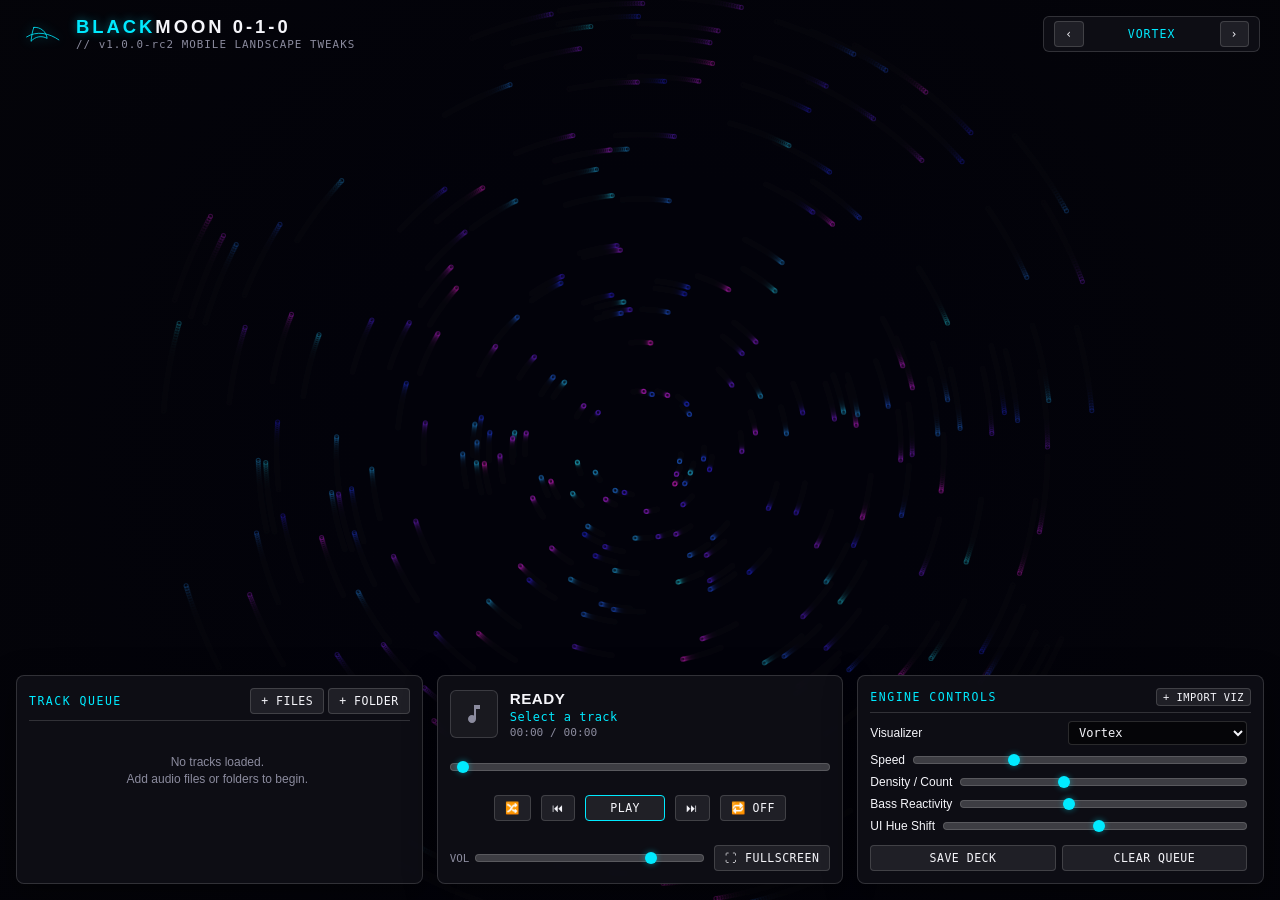
<file: index.html>
<!DOCTYPE html>
<html lang="en">
<head>
  <meta charset="UTF-8" />
  <meta name="viewport" content="width=device-width, initial-scale=1.0, maximum-scale=1.0, user-scalable=no, viewport-fit=cover" />
  <meta name="theme-color" content="#07070b" />
  <title>BLACKMOON 0-1-0 // v1.0.0-rc2 MOBILE LANDSCAPE TWEAKS</title>
  <style>
    :root {
      --ui-hue: 185;
      --accent: hsl(var(--ui-hue), 100%, 50%);
      --accent-glow: hsla(var(--ui-hue), 100%, 50%, 0.45);
      --accent-dim: hsla(var(--ui-hue), 100%, 50%, 0.15);
      --bg-dark: #07070b;
      --panel-bg: rgba(14, 14, 22, 0.94);
      --panel-border: rgba(255, 255, 255, 0.15);
      --text-main: #f5f5fa;
      --text-muted: #8b8b9e;
      --font-mono: "SF Mono", "Consolas", "Monaco", monospace;
    }

    * {
      box-sizing: border-box;
      margin: 0;
      padding: 0;
      user-select: none;
      -webkit-tap-highlight-color: transparent;
    }

    body {
      background-color: var(--bg-dark);
      color: var(--text-main);
      font-family: -apple-system, BlinkMacSystemFont, "Segoe UI", Roboto, sans-serif;
      overflow: hidden;
      height: 100vh;
      width: 100vw;
    }

    #visualizer-canvas {
      position: absolute;
      top: 0;
      left: 0;
      width: 100vw;
      height: 100vh;
      z-index: 1;
      display: block;
    }

    .screen-fade {
      position: absolute;
      inset: 0;
      background: radial-gradient(circle at center, transparent 35%, rgba(5, 5, 8, 0.6) 100%);
      pointer-events: none;
      z-index: 2;
    }

    /* Primary HUD layer */
    #hud-layer {
      position: absolute;
      inset: 0;
      z-index: 10;
      pointer-events: none;
      transition: opacity 0.6s ease, visibility 0.6s ease;
      opacity: 1;
      visibility: visible;
    }

    #hud-layer.hud-idle {
      opacity: 0;
      visibility: hidden;
    }

    /* MOBILE ORIENTATION BRANCHING */
    @media (orientation: portrait) and (max-width: 900px) {
      #hud-layer {
        display: none !important;
      }
      #portrait-hint {
        display: flex !important;
      }
    }

    #portrait-hint {
      position: absolute;
      bottom: 24px;
      left: 50%;
      transform: translateX(-50%);
      z-index: 15;
      display: none;
      align-items: center;
      gap: 8px;
      background: rgba(14, 14, 22, 0.75);
      border: 1px solid var(--panel-border);
      padding: 8px 16px;
      border-radius: 20px;
      font-family: var(--font-mono);
      font-size: 0.72rem;
      color: var(--text-muted);
      letter-spacing: 0.5px;
      backdrop-filter: blur(8px);
      pointer-events: auto;
      transition: opacity 1s ease;
      animation: pulse-hint 4s infinite ease-in-out;
    }

    #portrait-hint span.accent {
      color: var(--accent);
    }

    @keyframes pulse-hint {
      0%, 100% { opacity: 0.35; }
      50% { opacity: 0.85; }
    }

    header {
      position: absolute;
      top: 16px;
      left: 20px;
      right: 20px;
      display: flex;
      justify-content: space-between;
      align-items: center;
      pointer-events: auto;
    }

    .brand-group {
      display: flex;
      align-items: center;
      gap: 12px;
    }

    .brand-logo-svg {
      height: 32px;
      width: 44px;
      filter: drop-shadow(0 0 6px var(--accent-glow));
    }

    .brand-title {
      font-size: 1.15rem;
      letter-spacing: 3px;
      font-weight: 800;
      text-transform: uppercase;
      line-height: 1.1;
    }

    .brand-title span.accent-text {
      color: var(--accent);
      text-shadow: 0 0 10px var(--accent-glow);
    }

    .brand-sub {
      font-family: var(--font-mono);
      font-size: 0.68rem;
      color: var(--text-muted);
      letter-spacing: 1px;
    }

    .quick-viz-deck {
      display: flex;
      align-items: center;
      gap: 8px;
      background: var(--panel-bg);
      border: 1px solid var(--panel-border);
      border-radius: 6px;
      padding: 4px 10px;
      backdrop-filter: blur(12px);
    }

    .quick-viz-title {
      font-family: var(--font-mono);
      font-size: 0.72rem;
      color: var(--accent);
      min-width: 120px;
      text-align: center;
      text-transform: uppercase;
      letter-spacing: 1px;
    }

    .deck-container {
      position: absolute;
      bottom: 16px;
      left: 16px;
      right: 16px;
      display: flex;
      justify-content: space-between;
      align-items: stretch;
      gap: 14px;
      max-height: 44vh;
      pointer-events: auto;
    }

    .panel {
      background: var(--panel-bg);
      border: 1px solid var(--panel-border);
      border-radius: 8px;
      backdrop-filter: blur(16px);
      padding: 12px;
      display: flex;
      flex-direction: column;
      gap: 8px;
      overflow: hidden;
      flex: 1 1 0px;
      min-width: 250px;
      box-shadow: 0 8px 32px rgba(0, 0, 0, 0.45);
    }

    .panel-title {
      font-family: var(--font-mono);
      font-size: 0.72rem;
      text-transform: uppercase;
      letter-spacing: 1.5px;
      color: var(--accent);
      display: flex;
      justify-content: space-between;
      align-items: center;
      border-bottom: 1px solid var(--panel-border);
      padding-bottom: 6px;
      flex-shrink: 0;
    }

    /* Scrollable body inside panels */
    .panel-scroll-body {
      overflow-y: auto;
      flex: 1;
      display: flex;
      flex-direction: column;
      gap: 8px;
      padding-right: 4px;
    }

    .playlist-scroll {
      overflow-y: auto;
      flex: 1;
      display: flex;
      flex-direction: column;
      gap: 4px;
      padding-right: 4px;
    }

    .empty-msg {
      font-size: 0.75rem;
      color: var(--text-muted);
      text-align: center;
      margin-top: 25px;
      line-height: 1.4;
    }

    .queue-item {
      padding: 6px 8px;
      border-radius: 4px;
      font-size: 0.78rem;
      background: rgba(255, 255, 255, 0.04);
      cursor: pointer;
      display: flex;
      justify-content: space-between;
      align-items: center;
      transition: background 0.15s ease;
      gap: 6px;
    }

    .queue-item:hover {
      background: rgba(255, 255, 255, 0.08);
    }

    .queue-item.active {
      background: var(--accent-dim);
      border-left: 3px solid var(--accent);
      color: var(--accent);
    }

    .queue-title {
      white-space: nowrap;
      overflow: hidden;
      text-overflow: ellipsis;
      flex: 1;
    }

    .btn-remove-track {
      background: transparent;
      border: none;
      color: var(--text-muted);
      cursor: pointer;
      font-size: 0.8rem;
      padding: 2px 4px;
    }

    .btn-remove-track:hover {
      color: #ff5566;
    }

    .transport-center {
      align-items: center;
      justify-content: space-between;
    }

    .now-playing-header {
      display: flex;
      align-items: center;
      gap: 12px;
      width: 100%;
    }

    .album-art-thumb {
      width: 48px;
      height: 48px;
      border-radius: 6px;
      background: rgba(255, 255, 255, 0.05);
      border: 1px solid var(--panel-border);
      flex-shrink: 0;
      display: flex;
      align-items: center;
      justify-content: center;
      overflow: hidden;
    }

    .album-art-thumb img {
      width: 100%;
      height: 100%;
      object-fit: cover;
      display: none;
    }

    .album-art-thumb svg {
      width: 24px;
      height: 24px;
      fill: var(--text-muted);
    }

    .track-meta-wrap {
      flex: 1;
      overflow: hidden;
      display: flex;
      flex-direction: column;
      justify-content: center;
    }

    .title-wrapper {
      width: 100%;
      overflow: hidden;
      position: relative;
      height: 20px;
      display: flex;
      align-items: center;
    }

    .track-title {
      font-size: 0.95rem;
      font-weight: 700;
      white-space: nowrap;
      letter-spacing: 0.5px;
      display: inline-block;
    }

    .track-title.marquee {
      position: absolute;
      will-change: transform;
      animation: marquee-scroll 12s linear infinite;
    }

    @keyframes marquee-scroll {
      0% { transform: translateX(100%); }
      100% { transform: translateX(-100%); }
    }

    .track-artist {
      font-size: 0.75rem;
      color: var(--accent);
      font-family: var(--font-mono);
      margin-top: 2px;
      letter-spacing: 0.5px;
      white-space: nowrap;
      overflow: hidden;
      text-overflow: ellipsis;
    }

    .track-time {
      font-family: var(--font-mono);
      font-size: 0.7rem;
      color: var(--text-muted);
      margin-top: 2px;
    }

    .seek-bar-container {
      width: 100%;
      display: flex;
      align-items: center;
    }

    .transport-buttons {
      display: flex;
      gap: 10px;
      align-items: center;
      justify-content: center;
      width: 100%;
    }

    .transport-actions-row {
      width: 100%;
      display: flex;
      justify-content: space-between;
      align-items: center;
      gap: 10px;
    }

    .vol-box {
      display: flex;
      align-items: center;
      gap: 6px;
      flex: 1;
    }

    .hud-label {
      font-size: 0.68rem;
      font-family: var(--font-mono);
      color: var(--text-muted);
    }

    button, label.button {
      background: rgba(255, 255, 255, 0.08);
      border: 1px solid var(--panel-border);
      color: var(--text-main);
      padding: 5px 10px;
      border-radius: 4px;
      cursor: pointer;
      font-size: 0.72rem;
      font-family: var(--font-mono);
      text-transform: uppercase;
      letter-spacing: 0.5px;
      transition: all 0.2s ease;
      display: inline-flex;
      align-items: center;
      justify-content: center;
    }

    button:hover, label.button:hover {
      background: var(--accent);
      color: #050508;
      border-color: var(--accent);
      box-shadow: 0 0 10px var(--accent-glow);
    }

    button.active-toggle {
      background: var(--accent-dim);
      border-color: var(--accent);
      color: var(--accent);
    }

    .btn-row {
      display: flex;
      gap: 6px;
      flex-shrink: 0;
    }

    .control-row {
      display: flex;
      justify-content: space-between;
      align-items: center;
      font-size: 0.75rem;
      gap: 8px;
      flex-shrink: 0;
    }

    select, input[type="range"] {
      background: rgba(0, 0, 0, 0.6);
      border: 1px solid var(--panel-border);
      color: var(--text-main);
      border-radius: 4px;
      padding: 3px 6px;
      font-family: var(--font-mono);
      font-size: 0.75rem;
      outline: none;
    }

    input[type="range"] {
      -webkit-appearance: none;
      height: 4px;
      background: rgba(255, 255, 255, 0.2);
      flex: 1;
    }

    input[type="range"]::-webkit-slider-thumb {
      -webkit-appearance: none;
      width: 12px;
      height: 12px;
      border-radius: 50%;
      background: var(--accent);
      box-shadow: 0 0 6px var(--accent-glow);
      cursor: pointer;
    }

    #file-upload-files, #file-upload-dir, #file-import-viz { display: none; }

    @media (max-width: 900px) and (orientation: landscape) {
      .deck-container {
        max-height: 58vh;
        gap: 8px;
        bottom: 8px;
        left: 8px;
        right: 8px;
      }
      .panel {
        padding: 8px;
        min-width: 180px;
        gap: 6px;
      }
      .panel-scroll-body {
        gap: 6px;
      }
      .control-row {
        font-size: 0.7rem;
        gap: 6px;
      }
      header {
        top: 6px;
        left: 10px;
        right: 10px;
      }
      .brand-title {
        font-size: 0.95rem;
      }
      .brand-sub {
        display: none;
      }
    }
  </style>
</head>
<body>

  <canvas id="visualizer-canvas"></canvas>
  <div class="screen-fade"></div>

  <!-- PORTRAIT PHONE HINT -->
  <div id="portrait-hint">
    <svg width="16" height="16" viewBox="0 0 24 24" fill="none" stroke="currentColor" stroke-width="2">
      <rect x="5" y="2" width="14" height="20" rx="2" ry="2"></rect>
      <line x1="12" y1="18" x2="12.01" y2="18"></line>
    </svg>
    <span>Rotate to <span class="accent">Landscape</span> for controls</span>
  </div>

  <div id="hud-layer">
    <header>
      <div class="brand-group">
        <svg class="brand-logo-svg" viewBox="0 0 120 72" aria-hidden="true">
          <path d="M38 18c18-2 34 12 36 30-14-8-32-6-44 8 2-16 4-30 8-38z" fill="none" stroke="var(--accent)" stroke-width="2.2" stroke-linecap="round"/>
          <path d="M18 44c28-18 62-10 88 8" fill="none" stroke="var(--accent)" stroke-width="2.2" stroke-linecap="round"/>
        </svg>
        <div>
          <div class="brand-title"><span class="accent-text">BLACK</span>MOON 0-1-0</div>
          <div class="brand-sub">// v1.0.0-rc2 MOBILE LANDSCAPE TWEAKS</div>
        </div>
      </div>

      <div class="quick-viz-deck">
        <button id="btn-quick-prev" type="button" title="Previous Visualizer">‹</button>
        <div id="quick-viz-name" class="quick-viz-title">VORTEX</div>
        <button id="btn-quick-next" type="button" title="Next Visualizer">›</button>
      </div>
    </header>

    <div class="deck-container">
      <!-- PANEL 1: QUEUE -->
      <div class="panel">
        <div class="panel-title">
          <span>Track Queue</span>
          <div style="display: flex; gap: 4px;">
            <label for="file-upload-files" class="button" title="Add Audio Files">+ Files</label>
            <input type="file" id="file-upload-files" multiple accept="audio/*,.mp3,.wav,.ogg,.flac,.m4a" />
            <label for="file-upload-dir" class="button" title="Add Whole Folder">+ Folder</label>
            <input type="file" id="file-upload-dir" webkitdirectory directory multiple />
          </div>
        </div>
        <div class="playlist-scroll" id="queue-container">
          <div class="empty-msg">No tracks loaded.<br>Add audio files or folders to begin.</div>
        </div>
      </div>

      <!-- PANEL 2: TRANSPORT -->
      <div class="panel transport-center">
        <div class="now-playing-header">
          <div class="album-art-thumb" id="art-container">
            <svg id="art-placeholder" viewBox="0 0 24 24">
              <path d="M12 3v10.55c-.59-.34-1.27-.55-2-.55-2.21 0-4 1.79-4 4s1.79 4 4 4 4-1.79 4-4V7h4V3h-6z"/>
            </svg>
            <img id="art-img" alt="Album Cover" />
          </div>

          <div class="track-meta-wrap">
            <div class="title-wrapper" id="title-box">
              <span class="track-title" id="display-title">READY</span>
            </div>
            <div class="track-artist" id="display-artist">Select a track</div>
            <div class="track-time" id="display-time">00:00 / 00:00</div>
          </div>
        </div>

        <div class="seek-bar-container">
          <input type="range" id="slider-seek" min="0" max="100" step="0.1" value="0" />
        </div>

        <div class="transport-buttons">
          <button id="btn-shuffle" type="button" title="Shuffle Queue">🔀</button>
          <button id="btn-prev" type="button" title="Previous Track">⏮</button>
          <button id="btn-play" type="button" style="min-width: 80px; border-color: var(--accent);" title="Play/Pause">Play</button>
          <button id="btn-next" type="button" title="Next Track">⏭</button>
          <button id="btn-repeat" type="button" title="Repeat Mode">🔁 Off</button>
        </div>

        <div class="transport-actions-row">
          <div class="vol-box">
            <span class="hud-label">VOL</span>
            <input type="range" id="slider-volume" min="0" max="1" step="0.01" value="0.8" />
          </div>
          <button id="btn-fullscreen" type="button" title="Toggle Fullscreen (F11)">⛶ Fullscreen</button>
        </div>
      </div>

      <!-- PANEL 3: CONTROLS (NOW FULLY SCROLLABLE) -->
      <div class="panel">
        <div class="panel-title">
          <span>Engine Controls</span>
          <label for="file-import-viz" class="button" style="padding: 2px 6px; font-size: 0.65rem;" title="Import .milk or .json preset">+ Import Viz</label>
          <input type="file" id="file-import-viz" accept=".milk,.json,.txt" />
        </div>
        
        <div class="panel-scroll-body">
          <div class="control-row">
            <span>Visualizer</span>
            <select id="select-engine">
              <option value="vortex">Vortex</option>
              <option value="warp">Hyperspace (Classic)</option>
              <option value="bars">Spectrum Bars (Grok)</option>
              <option value="cybergrid">Reactive Cyber Grid</option>
              <option value="nebula">Nebula</option>
              <option value="starfield">Starfield (Color)</option>
              <option value="ring">Ring</option>
              <option value="tunnel">Tunnel</option>
              <option value="oscilloscope">Oscilloscope</option>
              <option value="quantum">Quantum Pulse</option>
            </select>
          </div>
          <div class="control-row">
            <span>Speed</span>
            <input type="range" id="slider-speed" min="0.2" max="3.0" step="0.1" value="1.0" />
          </div>
          <div class="control-row">
            <span>Density / Count</span>
            <input type="range" id="slider-density" min="0.2" max="2.5" step="0.1" value="1.0" />
          </div>
          <div class="control-row">
            <span>Bass Reactivity</span>
            <input type="range" id="slider-reactivity" min="0.5" max="3.5" step="0.1" value="1.6" />
          </div>
          <div class="control-row">
            <span>UI Hue Shift</span>
            <input type="range" id="slider-app-hue" min="0" max="360" step="1" value="185" />
          </div>
          <div class="btn-row" style="margin-top: 4px;">
            <button id="btn-save-preset" style="flex: 1;">Save Deck</button>
            <button id="btn-clear-queue" style="flex: 1;">Clear Queue</button>
          </div>
        </div>
      </div>
    </div>
  </div>

  <audio id="audio-player"></audio>

  <script>
    // Immediate canvas sizing to prevent race condition before DOMContentLoaded
    const initialCanvas = document.getElementById("visualizer-canvas");
    if (initialCanvas) {
      initialCanvas.width = window.innerWidth || 1280;
      initialCanvas.height = window.innerHeight || 720;
    }

    window.addEventListener("DOMContentLoaded", () => {
      /* =========================================================
         AUDIO CONTEXT & PIPELINE
         ========================================================= */
      const audio = document.getElementById("audio-player");
      let audioCtx = null;
      let analyser = null;
      let sourceNode = null;
      let gainNode = null;
      let freqData = null;
      let timeData = null;

      function initAudioGraph() {
        if (!audioCtx) {
          try {
            audioCtx = new (window.AudioContext || window.webkitAudioContext)();
            analyser = audioCtx.createAnalyser();
            analyser.fftSize = 512;
            analyser.smoothingTimeConstant = 0.85;

            gainNode = audioCtx.createGain();
            gainNode.gain.value = appState.volume;

            sourceNode = audioCtx.createMediaElementSource(audio);
            sourceNode.connect(analyser);
            analyser.connect(gainNode);
            gainNode.connect(audioCtx.destination);

            freqData = new Uint8Array(analyser.frequencyBinCount);
            timeData = new Uint8Array(analyser.fftSize);
          } catch (e) {
            console.warn("AudioContext init deferred:", e);
          }
        }
        if (audioCtx && audioCtx.state === "suspended") {
          audioCtx.resume();
        }
      }

      /* =========================================================
         ID3 METADATA PARSER
         ========================================================= */
      function readID3Tags(file) {
        return new Promise((resolve) => {
          try {
            const headSlice = file.slice(0, 131072);
            const reader = new FileReader();

            reader.onload = (e) => {
              try {
                const buffer = e.target.result;
                const view = new DataView(buffer);

                if (view.byteLength >= 10 && view.getUint8(0) === 0x49 && view.getUint8(1) === 0x44 && view.getUint8(2) === 0x33) {
                  let title = "";
                  let artist = "";
                  let albumArtUrl = null;
                  let offset = 10;
                  const totalSize = Math.min(view.byteLength, 131072);

                  while (offset < totalSize - 10) {
                    const frameId = String.fromCharCode(
                      view.getUint8(offset),
                      view.getUint8(offset + 1),
                      view.getUint8(offset + 2),
                      view.getUint8(offset + 3)
                    );

                    if (!/^[A-Z0-9]{4}$/.test(frameId)) break;

                    const frameSize = view.getUint32(offset + 4);
                    if (frameSize <= 0 || offset + 10 + frameSize > totalSize) break;

                    const encoding = view.getUint8(offset + 10);
                    const frameDataOffset = offset + 11;
                    const frameDataSize = frameSize - 1;

                    if (frameId === "TIT2") {
                      try {
                        const raw = new Uint8Array(buffer, frameDataOffset, frameDataSize);
                        title = (encoding === 1 || encoding === 2 ? new TextDecoder("utf-16") : new TextDecoder("utf-8")).decode(raw).replace(/\0/g, "").trim();
                      } catch (_) {}
                    }

                    if (frameId === "TPE1") {
                      try {
                        const raw = new Uint8Array(buffer, frameDataOffset, frameDataSize);
                        artist = (encoding === 1 || encoding === 2 ? new TextDecoder("utf-16") : new TextDecoder("utf-8")).decode(raw).replace(/\0/g, "").trim();
                      } catch (_) {}
                    }

                    if (frameId === "APIC" && !albumArtUrl) {
                      try {
                        let cursor = frameDataOffset;
                        let mime = "";
                        while (cursor < frameDataOffset + frameDataSize && view.getUint8(cursor) !== 0) {
                          mime += String.fromCharCode(view.getUint8(cursor));
                          cursor++;
                        }
                        cursor++;
                        cursor++;

                        if (encoding === 1 || encoding === 2) {
                          while (cursor < frameDataOffset + frameDataSize - 1) {
                            if (view.getUint8(cursor) === 0 && view.getUint8(cursor + 1) === 0) {
                              cursor += 2;
                              break;
                            }
                            cursor += 2;
                          }
                        } else {
                          while (cursor < frameDataOffset + frameDataSize && view.getUint8(cursor) !== 0) {
                            cursor++;
                          }
                          cursor++;
                        }

                        const imageBytes = new Uint8Array(buffer, cursor, (frameDataOffset + frameDataSize) - cursor);
                        if (imageBytes.length > 0) {
                          const blob = new Blob([imageBytes], { type: mime || "image/jpeg" });
                          albumArtUrl = URL.createObjectURL(blob);
                        }
                      } catch (_) {}
                    }

                    offset += 10 + frameSize;
                  }

                  if (title || artist || albumArtUrl) {
                    return resolve({ title: title || null, artist: artist || null, albumArtUrl });
                  }
                }
              } catch (_) {}
              resolve({ title: null, artist: null, albumArtUrl: null });
            };

            reader.onerror = () => resolve({ title: null, artist: null, albumArtUrl: null });
            reader.readAsArrayBuffer(headSlice);
          } catch (_) {
            resolve({ title: null, artist: null, albumArtUrl: null });
          }
        });
      }

      function parseTrackMeta(fileName) {
        const clean = fileName.replace(/\.[^/.]+$/, "");
        if (clean.includes(" - ")) {
          const parts = clean.split(" - ");
          return {
            artist: parts[0].trim() || "Unknown Artist",
            title: parts.slice(1).join(" - ").trim() || clean
          };
        }
        return { artist: "Unknown Artist", title: clean };
      }

      /* =========================================================
         STATE & CONFIG PERSISTENCE
         ========================================================= */
      const STORAGE_KEY = "bm_100_state";
      const MODES = [
        "vortex", "warp", "bars", "cybergrid", 
        "nebula", "starfield", "ring", "tunnel", 
        "oscilloscope", "quantum"
      ];

      let appState = {
        mode: "vortex",
        speed: 1.0,
        density: 1.0,
        reactivity: 1.6,
        hue: 185,
        shuffle: false,
        repeat: "off",
        volume: 0.8
      };

      function loadSavedConfig() {
        try {
          const saved = JSON.parse(localStorage.getItem(STORAGE_KEY));
          if (saved) Object.assign(appState, saved);
        } catch (e) {}

        applyAppHue(appState.hue);
        const selEngine = document.getElementById("select-engine");
        if (selEngine) selEngine.value = appState.mode;
        const sSpeed = document.getElementById("slider-speed");
        if (sSpeed) sSpeed.value = appState.speed;
        const sDensity = document.getElementById("slider-density");
        if (sDensity) sDensity.value = appState.density;
        const sReact = document.getElementById("slider-reactivity");
        if (sReact) sReact.value = appState.reactivity;
        const sHue = document.getElementById("slider-app-hue");
        if (sHue) sHue.value = appState.hue;
        const sVol = document.getElementById("slider-volume");
        if (sVol) sVol.value = appState.volume;

        updateQuickVizTitle();
        updateShuffleBtn();
        updateRepeatBtn();
      }

      function saveConfig() {
        try {
          localStorage.setItem(STORAGE_KEY, JSON.stringify(appState));
        } catch (e) {}
      }

      function applyAppHue(hueVal) {
        document.documentElement.style.setProperty("--ui-hue", hueVal);
        appState.hue = hueVal;
      }

      /* =========================================================
         AUTO-FADE HUD CONTROLLER
         ========================================================= */
      const hudLayer = document.getElementById("hud-layer");
      let idleTimeout = null;

      function resetIdleTimer() {
        if (!hudLayer) return;
        hudLayer.classList.remove("hud-idle");
        clearTimeout(idleTimeout);
        if (audio && !audio.paused) {
          idleTimeout = setTimeout(() => {
            hudLayer.classList.add("hud-idle");
          }, 3500);
        }
      }

      window.addEventListener("mousemove", resetIdleTimer);
      window.addEventListener("mousedown", resetIdleTimer);
      window.addEventListener("touchstart", resetIdleTimer);
      window.addEventListener("keydown", resetIdleTimer);

      /* =========================================================
         QUEUE & NOW PLAYING CONTROLLER
         ========================================================= */
      let queue = [];
      let currentTrackIdx = -1;
      let shuffleBag = [];

      const fileUploadFiles = document.getElementById("file-upload-files");
      const fileUploadDir = document.getElementById("file-upload-dir");
      const fileImportViz = document.getElementById("file-import-viz");
      const queueContainer = document.getElementById("queue-container");
      const displayTitle = document.getElementById("display-title");
      const displayArtist = document.getElementById("display-artist");
      const displayTime = document.getElementById("display-time");
      const artImg = document.getElementById("art-img");
      const artPlaceholder = document.getElementById("art-placeholder");
      const titleBox = document.getElementById("title-box");

      const btnPlay = document.getElementById("btn-play");
      const btnPrev = document.getElementById("btn-prev");
      const btnNext = document.getElementById("btn-next");
      const btnShuffle = document.getElementById("btn-shuffle");
      const btnRepeat = document.getElementById("btn-repeat");
      const btnClearQueue = document.getElementById("btn-clear-queue");
      const btnFullscreen = document.getElementById("btn-fullscreen");
      const sliderSeek = document.getElementById("slider-seek");
      const sliderVol = document.getElementById("slider-volume");

      async function appendAudioFiles(files) {
        if (!files || !files.length) return;
        const incoming = Array.from(files).filter(f => f.type.startsWith("audio/") || /\.(mp3|wav|ogg|flac|m4a)$/i.test(f.name));
        if (!incoming.length) return;

        const wasEmpty = queue.length === 0;

        for (const f of incoming) {
          const fallback = parseTrackMeta(f.name);
          const trackItem = {
            title: fallback.title,
            artist: fallback.artist,
            albumArtUrl: null,
            file: f,
            url: null
          };

          queue.push(trackItem);
          const itemIndex = queue.length - 1;

          readID3Tags(f).then((tags) => {
            if (tags.title) trackItem.title = tags.title;
            if (tags.artist) trackItem.artist = tags.artist;
            if (tags.albumArtUrl) trackItem.albumArtUrl = tags.albumArtUrl;

            if (currentTrackIdx === itemIndex) {
              displayTitle.textContent = trackItem.title;
              displayArtist.textContent = trackItem.artist;
              updateArtThumbnail(trackItem.albumArtUrl);
              checkMarquee();
            }
            renderQueue();
          });
        }

        renderQueue();

        if (wasEmpty && currentTrackIdx === -1) {
          loadTrack(0, true);
        }
      }

      function updateArtThumbnail(artUrl) {
        if (artUrl) {
          artImg.src = artUrl;
          artImg.style.display = "block";
          artPlaceholder.style.display = "none";
        } else {
          artImg.src = "";
          artImg.style.display = "none";
          artPlaceholder.style.display = "block";
        }
      }

      if (fileUploadFiles) fileUploadFiles.addEventListener("change", (e) => appendAudioFiles(e.target.files));
      if (fileUploadDir) fileUploadDir.addEventListener("change", (e) => appendAudioFiles(e.target.files));

      if (fileImportViz) {
        fileImportViz.addEventListener("change", (e) => {
          const file = e.target.files[0];
          if (!file) return;

          const reader = new FileReader();
          reader.onload = (event) => {
            try {
              const content = event.target.result;
              const parsed = JSON.parse(content);
              if (parsed.speed) appState.speed = parseFloat(parsed.speed);
              if (parsed.reactivity) appState.reactivity = parseFloat(parsed.reactivity);
              if (parsed.hue) applyAppHue(parseInt(parsed.hue, 10));
              if (parsed.density) appState.density = parseFloat(parsed.density);
              if (parsed.mode && MODES.includes(parsed.mode)) appState.mode = parsed.mode;
              saveConfig();
              loadSavedConfig();
            } catch (_) {
              appState.mode = "quantum";
              saveConfig();
              loadSavedConfig();
            }
          };
          reader.readAsText(file);
        });
      }

      function renderQueue() {
        if (!queueContainer) return;
        queueContainer.innerHTML = "";
        if (!queue.length) {
          queueContainer.innerHTML = `<div class="empty-msg">No tracks loaded.<br>Add audio files or folders to begin.</div>`;
          return;
        }

        queue.forEach((item, idx) => {
          const el = document.createElement("div");
          el.className = `queue-item ${idx === currentTrackIdx ? "active" : ""}`;

          const spanTitle = document.createElement("span");
          spanTitle.className = "queue-title";
          spanTitle.textContent = `${idx + 1}. ${item.artist} - ${item.title}`;
          spanTitle.addEventListener("click", () => loadTrack(idx, true));

          const btnRemove = document.createElement("button");
          btnRemove.className = "btn-remove-track";
          btnRemove.innerHTML = "✕";
          btnRemove.title = "Remove Track";
          btnRemove.addEventListener("click", (e) => {
            e.stopPropagation();
            removeTrack(idx);
          });

          el.appendChild(spanTitle);
          el.appendChild(btnRemove);
          queueContainer.appendChild(el);
        });
      }

      function removeTrack(idx) {
        if (idx < 0 || idx >= queue.length) return;
        if (queue[idx].url) URL.revokeObjectURL(queue[idx].url);
        if (queue[idx].albumArtUrl) URL.revokeObjectURL(queue[idx].albumArtUrl);

        if (idx === currentTrackIdx) {
          audio.pause();
          audio.src = "";
          queue.splice(idx, 1);
          if (queue.length > 0) {
            loadTrack(Math.min(idx, queue.length - 1), true);
          } else {
            currentTrackIdx = -1;
            displayTitle.textContent = "READY";
            displayArtist.textContent = "Select a track";
            updateArtThumbnail(null);
            btnPlay.textContent = "Play";
            renderQueue();
          }
        } else {
          if (idx < currentTrackIdx) currentTrackIdx--;
          queue.splice(idx, 1);
          renderQueue();
        }
      }

      if (btnClearQueue) {
        btnClearQueue.addEventListener("click", () => {
          audio.pause();
          audio.src = "";
          queue.forEach(t => {
            if (t.url) URL.revokeObjectURL(t.url);
            if (t.albumArtUrl) URL.revokeObjectURL(t.albumArtUrl);
          });
          queue = [];
          currentTrackIdx = -1;
          displayTitle.textContent = "READY";
          displayArtist.textContent = "Select a track";
          displayTime.textContent = "00:00 / 00:00";
          updateArtThumbnail(null);
          btnPlay.textContent = "Play";
          renderQueue();
        });
      }

      function loadTrack(idx, autoPlay = false) {
        if (idx < 0 || idx >= queue.length) return;

        initAudioGraph();

        if (currentTrackIdx !== -1 && queue[currentTrackIdx] && queue[currentTrackIdx].url) {
          URL.revokeObjectURL(queue[currentTrackIdx].url);
          queue[currentTrackIdx].url = null;
        }

        currentTrackIdx = idx;
        const track = queue[currentTrackIdx];
        track.url = URL.createObjectURL(track.file);

        audio.src = track.url;
        displayTitle.textContent = track.title;
        displayArtist.textContent = track.artist;
        updateArtThumbnail(track.albumArtUrl);
        checkMarquee();
        renderQueue();

        if (autoPlay) {
          audio.play().catch(e => console.warn("Auto-play gesture required:", e));
          btnPlay.textContent = "Pause";
          resetIdleTimer();
        }
      }

      function checkMarquee() {
        if (!displayTitle || !titleBox) return;
        displayTitle.classList.remove("marquee");
        if (displayTitle.offsetWidth > titleBox.offsetWidth) {
          displayTitle.classList.add("marquee");
        }
      }
      window.addEventListener("resize", checkMarquee);

      /* =========================================================
         TRANSPORT CONTROLS
         ========================================================= */
      btnPlay.addEventListener("click", () => {
        initAudioGraph();
        if (!queue.length) return;

        if (audio.paused) {
          audio.play();
          btnPlay.textContent = "Pause";
          resetIdleTimer();
        } else {
          audio.pause();
          btnPlay.textContent = "Play";
          hudLayer.classList.remove("hud-idle");
        }
      });

      function advanceTrack(direction = 1) {
        if (!queue.length) return;

        if (appState.shuffle) {
          if (!shuffleBag.length) {
            shuffleBag = queue.map((_, i) => i).filter(i => i !== currentTrackIdx);
          }
          if (shuffleBag.length) {
            const randBagIdx = Math.floor(Math.random() * shuffleBag.length);
            const nextIdx = shuffleBag.splice(randBagIdx, 1)[0];
            loadTrack(nextIdx, true);
            return;
          }
        }

        let targetIdx = currentTrackIdx + direction;
        if (targetIdx >= queue.length) {
          if (appState.repeat === "all") targetIdx = 0;
          else return;
        } else if (targetIdx < 0) {
          targetIdx = queue.length - 1;
        }

        loadTrack(targetIdx, true);
      }

      btnNext.addEventListener("click", () => advanceTrack(1));
      btnPrev.addEventListener("click", () => advanceTrack(-1));

      btnShuffle.addEventListener("click", () => {
        appState.shuffle = !appState.shuffle;
        shuffleBag = [];
        updateShuffleBtn();
        saveConfig();
      });

      function updateShuffleBtn() {
        btnShuffle.classList.toggle("active-toggle", appState.shuffle);
      }

      btnRepeat.addEventListener("click", () => {
        if (appState.repeat === "off") appState.repeat = "one";
        else if (appState.repeat === "one") appState.repeat = "all";
        else appState.repeat = "off";
        updateRepeatBtn();
        saveConfig();
      });

      function updateRepeatBtn() {
        btnRepeat.textContent = `🔁 ${appState.repeat.toUpperCase()}`;
        btnRepeat.classList.toggle("active-toggle", appState.repeat !== "off");
      }

      audio.addEventListener("ended", () => {
        if (appState.repeat === "one") {
          audio.currentTime = 0;
          audio.play();
        } else {
          advanceTrack(1);
        }
      });

      audio.addEventListener("timeupdate", () => {
        if (!audio.duration) return;
        sliderSeek.value = (audio.currentTime / audio.duration) * 100;
        displayTime.textContent = `${formatTime(audio.currentTime)} / ${formatTime(audio.duration)}`;
      });

      sliderSeek.addEventListener("input", (e) => {
        if (audio.duration) {
          audio.currentTime = (parseFloat(e.target.value) / 100) * audio.duration;
        }
      });

      sliderVol.addEventListener("input", (e) => {
        const vol = parseFloat(e.target.value);
        appState.volume = vol;
        if (gainNode) gainNode.gain.value = vol;
        saveConfig();
      });

      btnFullscreen.addEventListener("click", toggleFullscreen);
      window.addEventListener("keydown", (e) => {
        if (e.key === "F11") {
          e.preventDefault();
          toggleFullscreen();
        }
      });

      function toggleFullscreen() {
        if (!document.fullscreenElement) {
          document.documentElement.requestFullscreen().catch(() => {});
          btnFullscreen.textContent = "Exit Full";
        } else {
          document.exitFullscreen().catch(() => {});
          btnFullscreen.textContent = "⛶ Fullscreen";
        }
      }

      function formatTime(sec) {
        const m = Math.floor(sec / 60);
        const s = Math.floor(sec % 60);
        return `${String(m).padStart(2, "0")}:${String(s).padStart(2, "0")}`;
      }

      /* =========================================================
         ENGINE SELECTION & CONTROLS
         ========================================================= */
      const selectEngine = document.getElementById("select-engine");
      const quickVizName = document.getElementById("quick-viz-name");
      const btnQuickPrev = document.getElementById("btn-quick-prev");
      const btnQuickNext = document.getElementById("btn-quick-next");
      const sliderSpeed = document.getElementById("slider-speed");
      const sliderDensity = document.getElementById("slider-density");
      const sliderHue = document.getElementById("slider-app-hue");
      const sliderReactivity = document.getElementById("slider-reactivity");
      const btnSavePreset = document.getElementById("btn-save-preset");

      function setVisualizerMode(mode) {
        if (!MODES.includes(mode)) return;
        appState.mode = mode;
        if (selectEngine) selectEngine.value = mode;
        updateQuickVizTitle();
        saveConfig();
      }

      function updateQuickVizTitle() {
        if (quickVizName) quickVizName.textContent = appState.mode.toUpperCase();
      }

      if (selectEngine) selectEngine.addEventListener("change", (e) => setVisualizerMode(e.target.value));

      if (btnQuickNext) {
        btnQuickNext.addEventListener("click", () => {
          const idx = (MODES.indexOf(appState.mode) + 1) % MODES.length;
          setVisualizerMode(MODES[idx]);
        });
      }

      if (btnQuickPrev) {
        btnQuickPrev.addEventListener("click", () => {
          const idx = (MODES.indexOf(appState.mode) - 1 + MODES.length) % MODES.length;
          setVisualizerMode(MODES[idx]);
        });
      }

      if (sliderSpeed) {
        sliderSpeed.addEventListener("input", (e) => {
          appState.speed = parseFloat(e.target.value);
          saveConfig();
        });
      }

      if (sliderDensity) {
        sliderDensity.addEventListener("input", (e) => {
          appState.density = parseFloat(e.target.value);
          saveConfig();
        });
      }

      if (sliderHue) {
        sliderHue.addEventListener("input", (e) => {
          applyAppHue(parseInt(e.target.value, 10));
          saveConfig();
        });
      }

      if (sliderReactivity) {
        sliderReactivity.addEventListener("input", (e) => {
          appState.reactivity = parseFloat(e.target.value);
          saveConfig();
        });
      }

      if (btnSavePreset) {
        btnSavePreset.addEventListener("click", () => {
          saveConfig();
          btnSavePreset.textContent = "Saved!";
          setTimeout(() => btnSavePreset.textContent = "Save Deck", 1200);
        });
      }

      /* =========================================================
         CANVAS ENGINE (PROTECTED INITIALIZATION + SPEED)
         ========================================================= */
      const canvas = document.getElementById("visualizer-canvas");
      const ctx = canvas.getContext("2d");

      function resizeCanvas() {
        canvas.width = window.innerWidth || 1280;
        canvas.height = window.innerHeight || 720;
      }
      window.addEventListener("resize", resizeCanvas);
      resizeCanvas();

      const MAX_PARTICLES = 500;
      const particles = Array.from({ length: MAX_PARTICLES }, () => ({
        x: (Math.random() - 0.5) * 1600,
        y: (Math.random() - 0.5) * 1200,
        z: Math.random() * 1000 + 1,
        angle: Math.random() * Math.PI * 2,
        radius: Math.random() * 450 + 40
      }));

      const barPeaks = new Array(64).fill(0);
      let globalTick = 0;

      function renderFrame() {
        requestAnimationFrame(renderFrame);

        let bass = 0;
        let mid = 0;

        if (analyser && freqData && timeData) {
          analyser.getByteFrequencyData(freqData);
          analyser.getByteTimeDomainData(timeData);

          let bSum = 0; for (let i = 0; i < 20; i++) bSum += freqData[i];
          bass = (bSum / 20) / 255;

          let mSum = 0; for (let i = 20; i < 90; i++) mSum += freqData[i];
          mid = (mSum / 70) / 255;
        }

        const effectiveBass = bass * appState.reactivity;
        const activeCount = Math.floor(250 * appState.density);
        const cx = (canvas.width || 1280) / 2;
        const cy = (canvas.height || 720) / 2;
        const currentHue = appState.hue;
        const speedMult = appState.speed || 1.0;

        ctx.fillStyle = "rgba(7, 7, 11, 0.28)";
        ctx.fillRect(0, 0, canvas.width, canvas.height);

        globalTick += (0.01 + (effectiveBass * 0.04)) * speedMult;

        switch (appState.mode) {
          case "vortex": {
            ctx.save();
            ctx.translate(cx, cy);
            for (let i = 0; i < activeCount; i++) {
              const p = particles[i];
              p.angle += (0.006 + (effectiveBass * 0.02)) * speedMult;
              const r = p.radius + Math.sin(globalTick + i) * 35 * effectiveBass;
              const px = Math.cos(p.angle) * r;
              const py = Math.sin(p.angle) * r;

              const hue = (currentHue + (i * 0.5) + (effectiveBass * 60)) % 360;
              ctx.strokeStyle = `hsla(${hue}, 90%, 55%, ${0.3 + effectiveBass * 0.7})`;
              ctx.lineWidth = 1.2 + effectiveBass * 3;

              ctx.beginPath();
              ctx.arc(px, py, 2 + effectiveBass * 6, 0, Math.PI * 2);
              ctx.stroke();
            }
            ctx.restore();
            break;
          }

          case "warp": {
            ctx.save();
            ctx.translate(cx, cy);
            const warpSpeed = (8 + (effectiveBass * 45)) * speedMult;
            for (let i = 0; i < activeCount; i++) {
              const p = particles[i];
              const prevZ = p.z;
              p.z -= warpSpeed;

              if (p.z <= 1) {
                p.z = 1000;
                p.x = (Math.random() - 0.5) * canvas.width * 2;
                p.y = (Math.random() - 0.5) * canvas.height * 2;
                continue;
              }

              const k = 220 / p.z;
              const px = p.x * k;
              const py = p.y * k;

              const pk = 220 / prevZ;
              const ppx = p.x * pk;
              const ppy = p.y * pk;

              const bright = (1 - p.z / 1000);
              ctx.strokeStyle = `rgba(255, 255, 255, ${bright * (0.4 + effectiveBass * 0.6)})`;
              ctx.lineWidth = Math.max(1, (1 - p.z / 1000) * 3 * (1 + effectiveBass * 0.8));

              ctx.beginPath();
              ctx.moveTo(ppx, ppy);
              ctx.lineTo(px, py);
              ctx.stroke();
            }
            ctx.restore();
            break;
          }

          case "bars": {
            ctx.save();
            const barCount = Math.floor(48 * Math.min(1.5, appState.density));
            const totalWidth = canvas.width * 0.75;
            const barWidth = (totalWidth / barCount) * 0.7;
            const gap = (totalWidth / barCount) * 0.3;
            const startX = (canvas.width - totalWidth) / 2;
            const baseHeight = canvas.height * 0.65;

            for (let i = 0; i < barCount; i++) {
              const freqVal = freqData ? (freqData[i * 2] / 255) : 0;
              const h = Math.max(4, freqVal * baseHeight * appState.reactivity);
              const x = startX + i * (barWidth + gap);
              const y = canvas.height * 0.78 - h;

              if (h > barPeaks[i]) barPeaks[i] = h;
              else barPeaks[i] = Math.max(0, barPeaks[i] - 3.5 * speedMult);

              const hue = (currentHue + (i * 3)) % 360;
              ctx.fillStyle = `hsl(${hue}, 95%, 60%)`;
              ctx.fillRect(x, y, barWidth, h);

              ctx.fillStyle = "#ffffff";
              ctx.fillRect(x, canvas.height * 0.78 - barPeaks[i] - 3, barWidth, 3);
            }
            ctx.restore();
            break;
          }

          case "cybergrid": {
            ctx.save();
            const horizon = cy + Math.sin(globalTick) * 20 * effectiveBass;
            ctx.strokeStyle = `hsla(${currentHue}, 90%, 55%, ${0.3 + effectiveBass * 0.6})`;
            ctx.lineWidth = 1.2 + effectiveBass * 2.5;

            const cols = Math.floor(22 * appState.density);
            for (let i = -cols; i <= cols; i++) {
              ctx.beginPath();
              ctx.moveTo(cx + (i * 12), horizon);
              ctx.lineTo(cx + (i * 90) * (1 + effectiveBass * 0.3), canvas.height);
              ctx.stroke();
            }

            const rows = Math.floor(14 * appState.density);
            for (let i = 0; i < rows; i++) {
              const yProg = Math.pow((i + (globalTick * 3) % 1) / rows, 2);
              const lineY = horizon + yProg * (canvas.height - horizon);
              
              ctx.beginPath();
              for (let x = 0; x <= canvas.width; x += 30) {
                const waveKick = Math.sin((x * 0.01) + globalTick * 4) * 25 * effectiveBass;
                if (x === 0) ctx.moveTo(x, lineY + waveKick);
                else ctx.lineTo(x, lineY + waveKick);
              }
              ctx.stroke();
            }
            ctx.restore();
            break;
          }

          case "nebula": {
            ctx.save();
            ctx.translate(cx, cy);
            const cloudCount = Math.floor(8 * appState.density);
            for (let i = 0; i < cloudCount; i++) {
              const angle = (i / cloudCount) * Math.PI * 2 + globalTick * 0.4;
              const dist = 120 + Math.sin(globalTick + i) * 80 * effectiveBass;
              const x = Math.cos(angle) * dist;
              const y = Math.sin(angle) * dist;

              const grad = ctx.createRadialGradient(x, y, 10, x, y, 170 + effectiveBass * 140);
              const hue = (currentHue + i * 28) % 360;
              grad.addColorStop(0, `hsla(${hue}, 95%, 55%, ${0.28 + effectiveBass * 0.45})`);
              grad.addColorStop(1, "rgba(7, 7, 11, 0)");

              ctx.fillStyle = grad;
              ctx.beginPath();
              ctx.arc(x, y, 210 + effectiveBass * 140, 0, Math.PI * 2);
              ctx.fill();
            }
            ctx.restore();
            break;
          }

          case "starfield": {
            ctx.save();
            ctx.translate(cx, cy);
            for (let i = 0; i < activeCount; i++) {
              const p = particles[i];
              p.z -= (4 + (effectiveBass * 28)) * speedMult;
              if (p.z <= 1) {
                p.z = 1000;
                p.x = (Math.random() - 0.5) * canvas.width * 2;
                p.y = (Math.random() - 0.5) * canvas.height * 2;
              }

              const k = 250 / p.z;
              const px = p.x * k;
              const py = p.y * k;
              const size = Math.max(1, (1 - p.z / 1000) * 5 * (1 + effectiveBass * 1.5));

              const hue = (currentHue + (1 - p.z / 1000) * 80) % 360;
              ctx.fillStyle = `hsla(${hue}, 90%, 65%, ${1 - p.z / 1000})`;
              ctx.beginPath();
              ctx.arc(px, py, size, 0, Math.PI * 2);
              ctx.fill();
            }
            ctx.restore();
            break;
          }

          case "ring": {
            ctx.save();
            ctx.translate(cx, cy);
            const baseRadius = Math.min(cx, cy) * 0.4;
            const points = Math.floor(120 * appState.density);
            ctx.beginPath();
            for (let i = 0; i <= points; i++) {
              const angle = (i / points) * Math.PI * 2;
              const freqVal = freqData ? (freqData[i % freqData.length] / 255) : 0;
              const r = baseRadius + (freqVal * 130 * effectiveBass);
              const x = Math.cos(angle) * r;
              const y = Math.sin(angle) * r;
              if (i === 0) ctx.moveTo(x, y);
              else ctx.lineTo(x, y);
            }
            ctx.closePath();
            ctx.strokeStyle = `hsl(${currentHue}, 100%, 60%)`;
            ctx.lineWidth = 2 + effectiveBass * 4;
            ctx.stroke();
            ctx.restore();
            break;
          }

          case "tunnel": {
            ctx.save();
            ctx.translate(cx, cy);
            const rings = Math.floor(12 * appState.density);
            for (let i = 1; i <= rings; i++) {
              const progress = (i / rings + (globalTick * 0.5)) % 1;
              const r = progress * Math.min(cx, cy) * 1.3;
              const alpha = progress * (0.2 + effectiveBass * 0.8);
              ctx.beginPath();
              ctx.arc(0, 0, Math.max(2, r), 0, Math.PI * 2);
              ctx.strokeStyle = `hsla(${(currentHue + i * 15) % 360}, 95%, 60%, ${alpha})`;
              ctx.lineWidth = 1.5 + (effectiveBass * 3);
              ctx.stroke();
            }
            ctx.restore();
            break;
          }

          case "oscilloscope": {
            if (!timeData) break;
            ctx.save();
            ctx.beginPath();
            const sliceWidth = canvas.width / timeData.length;
            let x = 0;
            for (let i = 0; i < timeData.length; i++) {
              const v = (timeData[i] / 128.0) - 1.0;
              const y = cy + (v * cy * 0.65 * effectiveBass);
              if (i === 0) ctx.moveTo(x, y);
              else ctx.lineTo(x, y);
              x += sliceWidth;
            }
            ctx.strokeStyle = `hsl(${currentHue}, 100%, 65%)`;
            ctx.lineWidth = 2.5 + effectiveBass * 3;
            ctx.stroke();
            ctx.restore();
            break;
          }

          case "quantum": {
            ctx.save();
            ctx.translate(cx, cy);
            const pulseCount = Math.floor(7 * appState.density);
            for (let i = 0; i < pulseCount; i++) {
              const pulseRadius = (Math.sin(globalTick + i * 0.8) * 0.5 + 0.5) * Math.min(cx, cy) * 0.7;
              const dynamicRadius = pulseRadius * (1 + effectiveBass * 0.6);
              ctx.beginPath();
              ctx.arc(0, 0, Math.max(1, dynamicRadius), 0, Math.PI * 2);
              ctx.strokeStyle = `hsla(${(currentHue + i * 40) % 360}, 90%, 60%, ${0.3 + effectiveBass * 0.6})`;
              ctx.lineWidth = 2 + effectiveBass * 4;
              ctx.stroke();
            }
            ctx.restore();
            break;
          }
        }
      }

      loadSavedConfig();
      renderFrame();
    });
  </script>
</body>
</html>
</file>
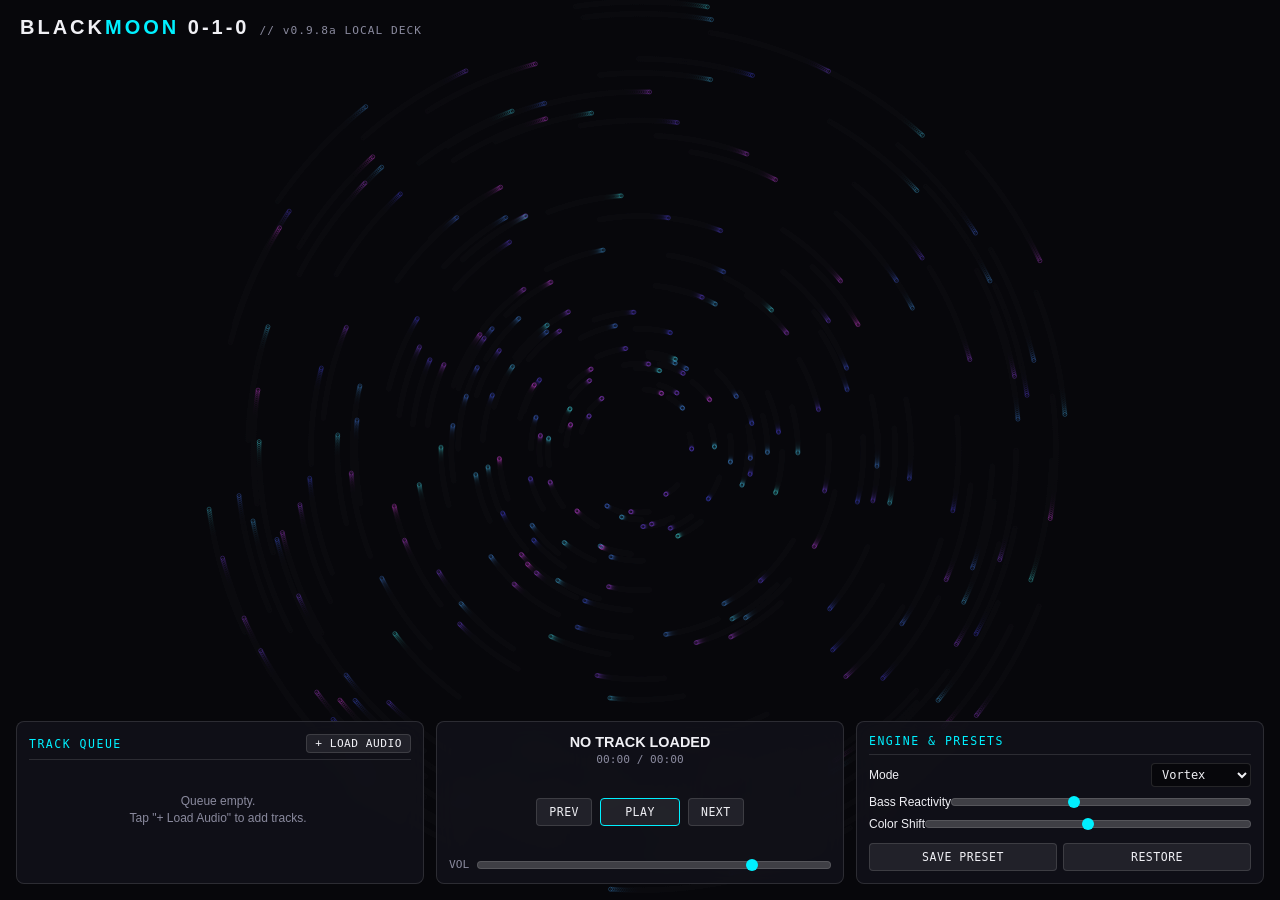
<file: index.v1.old.html>
<!DOCTYPE html>
<html lang="en">
<head>
  <meta charset="UTF-8" />
  <meta name="viewport" content="width=device-width, initial-scale=1.0, maximum-scale=1.0, user-scalable=no" />
  <title>BLACKMOON 0-1-0 // Visualizer Deck</title>
  <link rel="stylesheet" href="styles.css" />
</head>
<body>

  <header>
    <h1>BLACK<span>MOON</span> 0-1-0</h1>
    <span class="sub">// v0.9.8a LOCAL DECK</span>
  </header>

  <canvas id="visualizer-canvas"></canvas>

  <div class="deck-container">
    <!-- PANEL 1: LOCAL PLAYLIST -->
    <div class="panel">
      <div class="panel-title">
        <span>Track Queue</span>
        <label for="file-upload" class="button" style="padding: 2px 8px; font-size: 0.7rem;">+ Load Audio</label>
        <input type="file" id="file-upload" multiple accept="audio/*,.mp3,.wav,.ogg,.flac,.m4a" />
      </div>
      <div class="playlist-scroll" id="playlist-container">
        <div class="empty-msg">Queue empty.<br>Tap "+ Load Audio" to add tracks.</div>
      </div>
    </div>

    <!-- PANEL 2: TRANSPORT DECK -->
    <div class="panel transport-center">
      <div class="track-info">
        <div class="title" id="display-track-title">NO TRACK LOADED</div>
        <div class="status" id="display-track-time">00:00 / 00:00</div>
      </div>
      <div class="transport-buttons">
        <button id="btn-prev">Prev</button>
        <button id="btn-play" style="min-width: 80px; border-color: var(--accent);">Play</button>
        <button id="btn-next">Next</button>
      </div>
      <div class="volume-container">
        <span class="vol-label">VOL</span>
        <input type="range" id="slider-volume" min="0" max="1" step="0.01" value="0.8" />
      </div>
    </div>

    <!-- PANEL 3: ENGINE & PRESETS -->
    <div class="panel">
      <div class="panel-title">
        <span>Engine & Presets</span>
      </div>
      <div class="control-row">
        <span>Mode</span>
        <select id="select-engine">
          <option value="vortex">Vortex</option>
          <option value="nebula">Nebula</option>
          <option value="starfield">Starfield</option>
        </select>
      </div>
      <div class="control-row">
        <span>Bass Reactivity</span>
        <input type="range" id="slider-reactivity" min="0.5" max="3" step="0.1" value="1.5" />
      </div>
      <div class="control-row">
        <span>Color Shift</span>
        <input type="range" id="slider-colorshift" min="0" max="360" step="1" value="180" />
      </div>
      <div class="btn-row" style="margin-top: 4px;">
        <button id="btn-save-preset" style="flex: 1;">Save Preset</button>
        <button id="btn-load-preset" style="flex: 1;">Restore</button>
      </div>
    </div>
  </div>

  <audio id="audio-player"></audio>

  <script src="visualizer.js"></script>
  <script src="app.js"></script>
</body>
</html>
</file>
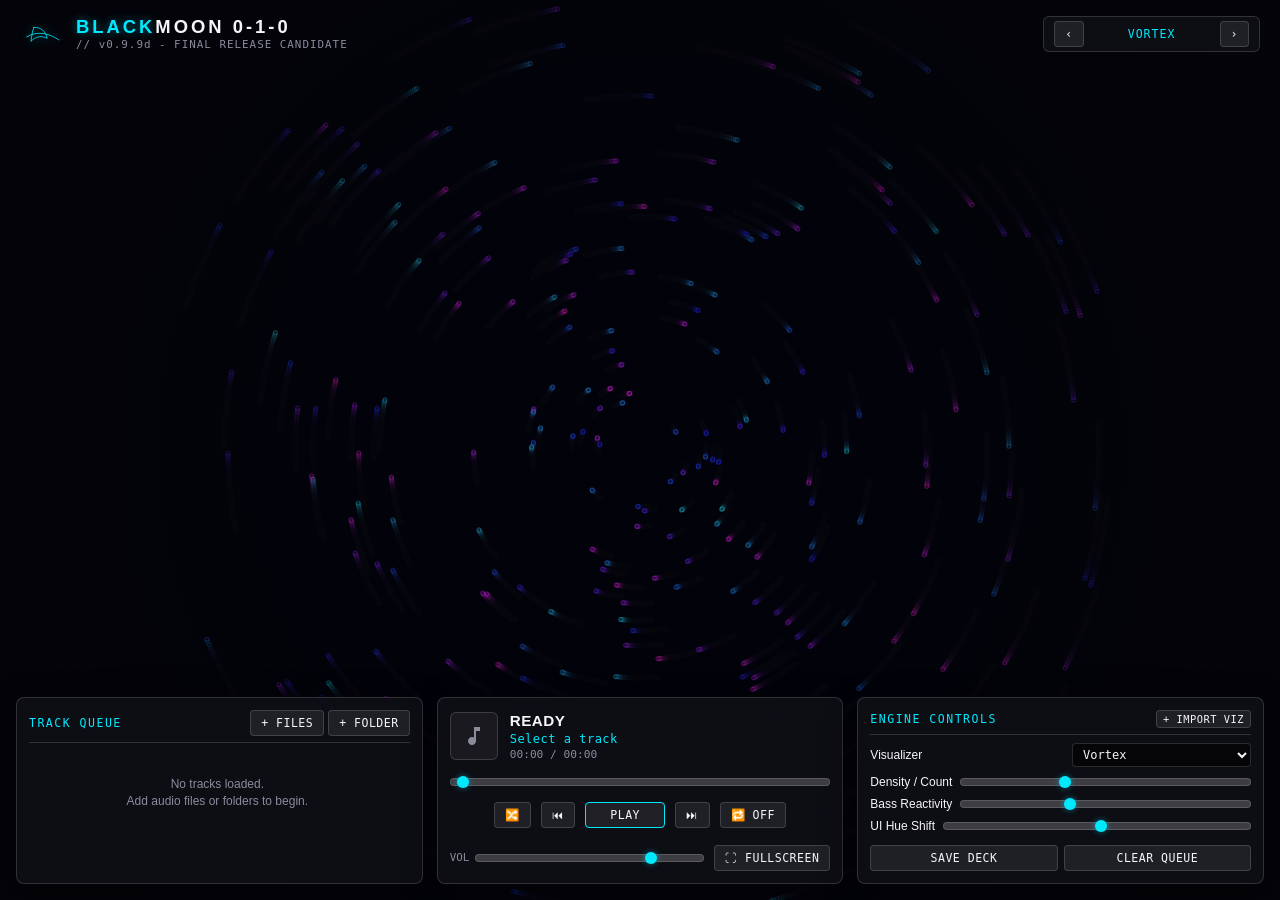
<file: index.v3.old.html>
index.html

<!DOCTYPE html>
<html lang="en">
<head>
  <meta charset="UTF-8" />
  <meta name="viewport" content="width=device-width, initial-scale=1.0, maximum-scale=1.0, user-scalable=no, viewport-fit=cover" />
  <meta name="theme-color" content="#07070b" />
  <title>BLACKMOON 0-1-0 // v0.9.9d - FINAL RELEASE CANDIDATE</title>
  <style>
    :root {
      --ui-hue: 185;
      --accent: hsl(var(--ui-hue), 100%, 50%);
      --accent-glow: hsla(var(--ui-hue), 100%, 50%, 0.45);
      --accent-dim: hsla(var(--ui-hue), 100%, 50%, 0.15);
      --bg-dark: #07070b;
      --panel-bg: rgba(14, 14, 22, 0.94);
      --panel-border: rgba(255, 255, 255, 0.15);
      --text-main: #f5f5fa;
      --text-muted: #8b8b9e;
      --font-mono: "SF Mono", "Consolas", "Monaco", monospace;
    }

    * {
      box-sizing: border-box;
      margin: 0;
      padding: 0;
      user-select: none;
      -webkit-tap-highlight-color: transparent;
    }

    body {
      background-color: var(--bg-dark);
      color: var(--text-main);
      font-family: -apple-system, BlinkMacSystemFont, "Segoe UI", Roboto, sans-serif;
      overflow: hidden;
      height: 100vh;
      width: 100vw;
    }

    #visualizer-canvas {
      position: absolute;
      top: 0;
      left: 0;
      width: 100vw;
      height: 100vh;
      z-index: 1;
      display: block;
    }

    .screen-fade {
      position: absolute;
      inset: 0;
      background: radial-gradient(circle at center, transparent 35%, rgba(5, 5, 8, 0.6) 100%);
      pointer-events: none;
      z-index: 2;
    }

    #hud-layer {
      position: absolute;
      inset: 0;
      z-index: 10;
      pointer-events: none;
      transition: opacity 0.6s ease;
      opacity: 1;
    }

    #hud-layer.hud-idle {
      opacity: 0;
    }

    header {
      position: absolute;
      top: 16px;
      left: 20px;
      right: 20px;
      display: flex;
      justify-content: space-between;
      align-items: center;
      pointer-events: auto;
    }

    .brand-group {
      display: flex;
      align-items: center;
      gap: 12px;
    }

    .brand-logo-svg {
      height: 32px;
      width: 44px;
      filter: drop-shadow(0 0 6px var(--accent-glow));
    }

    .brand-title {
      font-size: 1.15rem;
      letter-spacing: 3px;
      font-weight: 800;
      text-transform: uppercase;
      line-height: 1.1;
    }

    .brand-title span.accent-text {
      color: var(--accent);
      text-shadow: 0 0 10px var(--accent-glow);
    }

    .brand-sub {
      font-family: var(--font-mono);
      font-size: 0.68rem;
      color: var(--text-muted);
      letter-spacing: 1px;
    }

    .quick-viz-deck {
      display: flex;
      align-items: center;
      gap: 8px;
      background: var(--panel-bg);
      border: 1px solid var(--panel-border);
      border-radius: 6px;
      padding: 4px 10px;
      backdrop-filter: blur(12px);
    }

    .quick-viz-title {
      font-family: var(--font-mono);
      font-size: 0.72rem;
      color: var(--accent);
      min-width: 120px;
      text-align: center;
      text-transform: uppercase;
      letter-spacing: 1px;
    }

    .deck-container {
      position: absolute;
      bottom: 16px;
      left: 16px;
      right: 16px;
      display: flex;
      justify-content: space-between;
      align-items: stretch;
      gap: 14px;
      max-height: 42vh;
      pointer-events: auto;
    }

    .panel {
      background: var(--panel-bg);
      border: 1px solid var(--panel-border);
      border-radius: 8px;
      backdrop-filter: blur(16px);
      padding: 12px;
      display: flex;
      flex-direction: column;
      gap: 8px;
      overflow: hidden;
      flex: 1 1 0px;
      min-width: 250px;
      box-shadow: 0 8px 32px rgba(0, 0, 0, 0.45);
    }

    .panel-title {
      font-family: var(--font-mono);
      font-size: 0.72rem;
      text-transform: uppercase;
      letter-spacing: 1.5px;
      color: var(--accent);
      display: flex;
      justify-content: space-between;
      align-items: center;
      border-bottom: 1px solid var(--panel-border);
      padding-bottom: 6px;
    }

    .playlist-scroll {
      overflow-y: auto;
      flex: 1;
      display: flex;
      flex-direction: column;
      gap: 4px;
      padding-right: 4px;
    }

    .empty-msg {
      font-size: 0.75rem;
      color: var(--text-muted);
      text-align: center;
      margin-top: 25px;
      line-height: 1.4;
    }

    .queue-item {
      padding: 6px 8px;
      border-radius: 4px;
      font-size: 0.78rem;
      background: rgba(255, 255, 255, 0.04);
      cursor: pointer;
      display: flex;
      justify-content: space-between;
      align-items: center;
      transition: background 0.15s ease;
      gap: 6px;
    }

    .queue-item:hover {
      background: rgba(255, 255, 255, 0.08);
    }

    .queue-item.active {
      background: var(--accent-dim);
      border-left: 3px solid var(--accent);
      color: var(--accent);
    }

    .queue-title {
      white-space: nowrap;
      overflow: hidden;
      text-overflow: ellipsis;
      flex: 1;
    }

    .btn-remove-track {
      background: transparent;
      border: none;
      color: var(--text-muted);
      cursor: pointer;
      font-size: 0.8rem;
      padding: 2px 4px;
    }

    .btn-remove-track:hover {
      color: #ff5566;
    }

    .transport-center {
      align-items: center;
      justify-content: space-between;
    }

    .now-playing-header {
      display: flex;
      align-items: center;
      gap: 12px;
      width: 100%;
    }

    .album-art-thumb {
      width: 48px;
      height: 48px;
      border-radius: 6px;
      background: rgba(255, 255, 255, 0.05);
      border: 1px solid var(--panel-border);
      flex-shrink: 0;
      display: flex;
      align-items: center;
      justify-content: center;
      overflow: hidden;
    }

    .album-art-thumb img {
      width: 100%;
      height: 100%;
      object-fit: cover;
      display: none;
    }

    .album-art-thumb svg {
      width: 24px;
      height: 24px;
      fill: var(--text-muted);
    }

    .track-meta-wrap {
      flex: 1;
      overflow: hidden;
      display: flex;
      flex-direction: column;
      justify-content: center;
    }

    .title-wrapper {
      width: 100%;
      overflow: hidden;
      position: relative;
      height: 20px;
      display: flex;
      align-items: center;
    }

    .track-title {
      font-size: 0.95rem;
      font-weight: 700;
      white-space: nowrap;
      letter-spacing: 0.5px;
      display: inline-block;
    }

    .track-title.marquee {
      position: absolute;
      will-change: transform;
      animation: marquee-scroll 12s linear infinite;
    }

    @keyframes marquee-scroll {
      0% { transform: translateX(100%); }
      100% { transform: translateX(-100%); }
    }

    .track-artist {
      font-size: 0.75rem;
      color: var(--accent);
      font-family: var(--font-mono);
      margin-top: 2px;
      letter-spacing: 0.5px;
      white-space: nowrap;
      overflow: hidden;
      text-overflow: ellipsis;
    }

    .track-time {
      font-family: var(--font-mono);
      font-size: 0.7rem;
      color: var(--text-muted);
      margin-top: 2px;
    }

    .seek-bar-container {
      width: 100%;
      display: flex;
      align-items: center;
    }

    .transport-buttons {
      display: flex;
      gap: 10px;
      align-items: center;
      justify-content: center;
      width: 100%;
    }

    .transport-actions-row {
      width: 100%;
      display: flex;
      justify-content: space-between;
      align-items: center;
      gap: 10px;
    }

    .vol-box {
      display: flex;
      align-items: center;
      gap: 6px;
      flex: 1;
    }

    .hud-label {
      font-size: 0.68rem;
      font-family: var(--font-mono);
      color: var(--text-muted);
    }

    button, label.button {
      background: rgba(255, 255, 255, 0.08);
      border: 1px solid var(--panel-border);
      color: var(--text-main);
      padding: 5px 10px;
      border-radius: 4px;
      cursor: pointer;
      font-size: 0.72rem;
      font-family: var(--font-mono);
      text-transform: uppercase;
      letter-spacing: 0.5px;
      transition: all 0.2s ease;
      display: inline-flex;
      align-items: center;
      justify-content: center;
    }

    button:hover, label.button:hover {
      background: var(--accent);
      color: #050508;
      border-color: var(--accent);
      box-shadow: 0 0 10px var(--accent-glow);
    }

    button.active-toggle {
      background: var(--accent-dim);
      border-color: var(--accent);
      color: var(--accent);
    }

    .btn-row {
      display: flex;
      gap: 6px;
    }

    .control-row {
      display: flex;
      justify-content: space-between;
      align-items: center;
      font-size: 0.75rem;
      gap: 8px;
    }

    select, input[type="range"] {
      background: rgba(0, 0, 0, 0.6);
      border: 1px solid var(--panel-border);
      color: var(--text-main);
      border-radius: 4px;
      padding: 3px 6px;
      font-family: var(--font-mono);
      font-size: 0.75rem;
      outline: none;
    }

    input[type="range"] {
      -webkit-appearance: none;
      height: 4px;
      background: rgba(255, 255, 255, 0.2);
      flex: 1;
    }

    input[type="range"]::-webkit-slider-thumb {
      -webkit-appearance: none;
      width: 12px;
      height: 12px;
      border-radius: 50%;
      background: var(--accent);
      box-shadow: 0 0 6px var(--accent-glow);
      cursor: pointer;
    }

    #file-upload-files, #file-upload-dir, #file-import-viz { display: none; }

    @media (max-width: 860px) {
      .deck-container {
        flex-direction: column;
        max-height: 52vh;
        overflow-y: auto;
      }
      .panel { min-width: 100%; }
      header { flex-direction: column; gap: 8px; align-items: flex-start; }
    }
  </style>
</head>
<body>

  <canvas id="visualizer-canvas"></canvas>
  <div class="screen-fade"></div>

  <div id="hud-layer">
    <header>
      <div class="brand-group">
        <svg class="brand-logo-svg" viewBox="0 0 120 72" aria-hidden="true">
          <path d="M38 18c18-2 34 12 36 30-14-8-32-6-44 8 2-16 4-30 8-38z" fill="none" stroke="var(--accent)" stroke-width="2.2" stroke-linecap="round"/>
          <path d="M18 44c28-18 62-10 88 8" fill="none" stroke="var(--accent)" stroke-width="2.2" stroke-linecap="round"/>
        </svg>
        <div>
          <div class="brand-title"><span class="accent-text">BLACK</span>MOON 0-1-0</div>
          <div class="brand-sub">// v0.9.9d - FINAL RELEASE CANDIDATE</div>
        </div>
      </div>

      <div class="quick-viz-deck">
        <button id="btn-quick-prev" type="button" title="Previous Visualizer">‹</button>
        <div id="quick-viz-name" class="quick-viz-title">VORTEX</div>
        <button id="btn-quick-next" type="button" title="Next Visualizer">›</button>
      </div>
    </header>

    <div class="deck-container">
      <!-- PANEL 1: QUEUE -->
      <div class="panel">
        <div class="panel-title">
          <span>Track Queue</span>
          <div style="display: flex; gap: 4px;">
            <label for="file-upload-files" class="button" title="Add Audio Files">+ Files</label>
            <input type="file" id="file-upload-files" multiple accept="audio/*,.mp3,.wav,.ogg,.flac,.m4a" />
            <label for="file-upload-dir" class="button" title="Add Whole Folder">+ Folder</label>
            <input type="file" id="file-upload-dir" webkitdirectory directory multiple />
          </div>
        </div>
        <div class="playlist-scroll" id="queue-container">
          <div class="empty-msg">No tracks loaded.<br>Add audio files or folders to begin.</div>
        </div>
      </div>

      <!-- PANEL 2: TRANSPORT -->
      <div class="panel transport-center">
        <div class="now-playing-header">
          <div class="album-art-thumb" id="art-container">
            <svg id="art-placeholder" viewBox="0 0 24 24">
              <path d="M12 3v10.55c-.59-.34-1.27-.55-2-.55-2.21 0-4 1.79-4 4s1.79 4 4 4 4-1.79 4-4V7h4V3h-6z"/>
            </svg>
            <img id="art-img" alt="Album Cover" />
          </div>

          <div class="track-meta-wrap">
            <div class="title-wrapper" id="title-box">
              <span class="track-title" id="display-title">READY</span>
            </div>
            <div class="track-artist" id="display-artist">Select a track</div>
            <div class="track-time" id="display-time">00:00 / 00:00</div>
          </div>
        </div>

        <div class="seek-bar-container">
          <input type="range" id="slider-seek" min="0" max="100" step="0.1" value="0" />
        </div>

        <div class="transport-buttons">
          <button id="btn-shuffle" type="button" title="Shuffle Queue">🔀</button>
          <button id="btn-prev" type="button" title="Previous Track">⏮</button>
          <button id="btn-play" type="button" style="min-width: 80px; border-color: var(--accent);" title="Play/Pause">Play</button>
          <button id="btn-next" type="button" title="Next Track">⏭</button>
          <button id="btn-repeat" type="button" title="Repeat Mode">🔁 Off</button>
        </div>

        <div class="transport-actions-row">
          <div class="vol-box">
            <span class="hud-label">VOL</span>
            <input type="range" id="slider-volume" min="0" max="1" step="0.01" value="0.8" />
          </div>
          <button id="btn-fullscreen" type="button" title="Toggle Fullscreen (F11)">⛶ Fullscreen</button>
        </div>
      </div>

      <!-- PANEL 3: CONTROLS -->
      <div class="panel">
        <div class="panel-title">
          <span>Engine Controls</span>
          <label for="file-import-viz" class="button" style="padding: 2px 6px; font-size: 0.65rem;" title="Import .milk or .json preset">+ Import Viz</label>
          <input type="file" id="file-import-viz" accept=".milk,.json,.txt" />
        </div>
        <div class="control-row">
          <span>Visualizer</span>
          <select id="select-engine">
            <option value="vortex">Vortex</option>
            <option value="warp">Hyperspace (Classic)</option>
            <option value="bars">Spectrum Bars (Grok)</option>
            <option value="cybergrid">Reactive Cyber Grid</option>
            <option value="nebula">Nebula</option>
            <option value="starfield">Starfield (Color)</option>
            <option value="ring">Ring</option>
            <option value="tunnel">Tunnel</option>
            <option value="oscilloscope">Oscilloscope</option>
            <option value="quantum">Quantum Pulse</option>
          </select>
        </div>
        <div class="control-row">
          <span>Density / Count</span>
          <input type="range" id="slider-density" min="0.2" max="2.5" step="0.1" value="1.0" />
        </div>
        <div class="control-row">
          <span>Bass Reactivity</span>
          <input type="range" id="slider-reactivity" min="0.5" max="3.5" step="0.1" value="1.6" />
        </div>
        <div class="control-row">
          <span>UI Hue Shift</span>
          <input type="range" id="slider-app-hue" min="0" max="360" step="1" value="185" />
        </div>
        <div class="btn-row" style="margin-top: 4px;">
          <button id="btn-save-preset" style="flex: 1;">Save Deck</button>
          <button id="btn-clear-queue" style="flex: 1;">Clear Queue</button>
        </div>
      </div>
    </div>
  </div>

  <audio id="audio-player"></audio>

  <script>
    // Immediate canvas sizing to prevent race condition before DOMContentLoaded
    const initialCanvas = document.getElementById("visualizer-canvas");
    if (initialCanvas) {
      initialCanvas.width = window.innerWidth || 1280;
      initialCanvas.height = window.innerHeight || 720;
    }

    window.addEventListener("DOMContentLoaded", () => {
      /* =========================================================
         AUDIO CONTEXT & PIPELINE
         ========================================================= */
      const audio = document.getElementById("audio-player");
      let audioCtx = null;
      let analyser = null;
      let sourceNode = null;
      let gainNode = null;
      let freqData = null;
      let timeData = null;

      function initAudioGraph() {
        if (!audioCtx) {
          try {
            audioCtx = new (window.AudioContext || window.webkitAudioContext)();
            analyser = audioCtx.createAnalyser();
            analyser.fftSize = 512;
            analyser.smoothingTimeConstant = 0.85;

            gainNode = audioCtx.createGain();
            gainNode.gain.value = appState.volume;

            sourceNode = audioCtx.createMediaElementSource(audio);
            sourceNode.connect(analyser);
            analyser.connect(gainNode);
            gainNode.connect(audioCtx.destination);

            freqData = new Uint8Array(analyser.frequencyBinCount);
            timeData = new Uint8Array(analyser.fftSize);
          } catch (e) {
            console.warn("AudioContext init deferred:", e);
          }
        }
        if (audioCtx && audioCtx.state === "suspended") {
          audioCtx.resume();
        }
      }

      /* =========================================================
         ID3 METADATA PARSER
         ========================================================= */
      function readID3Tags(file) {
        return new Promise((resolve) => {
          try {
            const headSlice = file.slice(0, 131072);
            const reader = new FileReader();

            reader.onload = (e) => {
              try {
                const buffer = e.target.result;
                const view = new DataView(buffer);

                if (view.byteLength >= 10 && view.getUint8(0) === 0x49 && view.getUint8(1) === 0x44 && view.getUint8(2) === 0x33) {
                  let title = "";
                  let artist = "";
                  let albumArtUrl = null;
                  let offset = 10;
                  const totalSize = Math.min(view.byteLength, 131072);

                  while (offset < totalSize - 10) {
                    const frameId = String.fromCharCode(
                      view.getUint8(offset),
                      view.getUint8(offset + 1),
                      view.getUint8(offset + 2),
                      view.getUint8(offset + 3)
                    );

                    if (!/^[A-Z0-9]{4}$/.test(frameId)) break;

                    const frameSize = view.getUint32(offset + 4);
                    if (frameSize <= 0 || offset + 10 + frameSize > totalSize) break;

                    const encoding = view.getUint8(offset + 10);
                    const frameDataOffset = offset + 11;
                    const frameDataSize = frameSize - 1;

                    if (frameId === "TIT2") {
                      try {
                        const raw = new Uint8Array(buffer, frameDataOffset, frameDataSize);
                        title = (encoding === 1 || encoding === 2 ? new TextDecoder("utf-16") : new TextDecoder("utf-8")).decode(raw).replace(/\0/g, "").trim();
                      } catch (_) {}
                    }

                    if (frameId === "TPE1") {
                      try {
                        const raw = new Uint8Array(buffer, frameDataOffset, frameDataSize);
                        artist = (encoding === 1 || encoding === 2 ? new TextDecoder("utf-16") : new TextDecoder("utf-8")).decode(raw).replace(/\0/g, "").trim();
                      } catch (_) {}
                    }

                    if (frameId === "APIC" && !albumArtUrl) {
                      try {
                        let cursor = frameDataOffset;
                        let mime = "";
                        while (cursor < frameDataOffset + frameDataSize && view.getUint8(cursor) !== 0) {
                          mime += String.fromCharCode(view.getUint8(cursor));
                          cursor++;
                        }
                        cursor++;
                        cursor++;

                        if (encoding === 1 || encoding === 2) {
                          while (cursor < frameDataOffset + frameDataSize - 1) {
                            if (view.getUint8(cursor) === 0 && view.getUint8(cursor + 1) === 0) {
                              cursor += 2;
                              break;
                            }
                            cursor += 2;
                          }
                        } else {
                          while (cursor < frameDataOffset + frameDataSize && view.getUint8(cursor) !== 0) {
                            cursor++;
                          }
                          cursor++;
                        }

                        const imageBytes = new Uint8Array(buffer, cursor, (frameDataOffset + frameDataSize) - cursor);
                        if (imageBytes.length > 0) {
                          const blob = new Blob([imageBytes], { type: mime || "image/jpeg" });
                          albumArtUrl = URL.createObjectURL(blob);
                        }
                      } catch (_) {}
                    }

                    offset += 10 + frameSize;
                  }

                  if (title || artist || albumArtUrl) {
                    return resolve({ title: title || null, artist: artist || null, albumArtUrl });
                  }
                }
              } catch (_) {}
              resolve({ title: null, artist: null, albumArtUrl: null });
            };

            reader.onerror = () => resolve({ title: null, artist: null, albumArtUrl: null });
            reader.readAsArrayBuffer(headSlice);
          } catch (_) {
            resolve({ title: null, artist: null, albumArtUrl: null });
          }
        });
      }

      function parseTrackMeta(fileName) {
        const clean = fileName.replace(/\.[^/.]+$/, "");
        if (clean.includes(" - ")) {
          const parts = clean.split(" - ");
          return {
            artist: parts[0].trim() || "Unknown Artist",
            title: parts.slice(1).join(" - ").trim() || clean
          };
        }
        return { artist: "Unknown Artist", title: clean };
      }

      /* =========================================================
         STATE & CONFIG PERSISTENCE
         ========================================================= */
      const STORAGE_KEY = "bm_099d_state";
      const MODES = [
        "vortex", "warp", "bars", "cybergrid", 
        "nebula", "starfield", "ring", "tunnel", 
        "oscilloscope", "quantum"
      ];

      let appState = {
        mode: "vortex",
        density: 1.0,
        reactivity: 1.6,
        hue: 185,
        shuffle: false,
        repeat: "off",
        volume: 0.8
      };

      function loadSavedConfig() {
        try {
          const saved = JSON.parse(localStorage.getItem(STORAGE_KEY));
          if (saved) Object.assign(appState, saved);
        } catch (e) {}

        applyAppHue(appState.hue);
        const selEngine = document.getElementById("select-engine");
        if (selEngine) selEngine.value = appState.mode;
        const sDensity = document.getElementById("slider-density");
        if (sDensity) sDensity.value = appState.density;
        const sReact = document.getElementById("slider-reactivity");
        if (sReact) sReact.value = appState.reactivity;
        const sHue = document.getElementById("slider-app-hue");
        if (sHue) sHue.value = appState.hue;
        const sVol = document.getElementById("slider-volume");
        if (sVol) sVol.value = appState.volume;

        updateQuickVizTitle();
        updateShuffleBtn();
        updateRepeatBtn();
      }

      function saveConfig() {
        try {
          localStorage.setItem(STORAGE_KEY, JSON.stringify(appState));
        } catch (e) {}
      }

      function applyAppHue(hueVal) {
        document.documentElement.style.setProperty("--ui-hue", hueVal);
        appState.hue = hueVal;
      }

      /* =========================================================
         AUTO-FADE HUD CONTROLLER
         ========================================================= */
      const hudLayer = document.getElementById("hud-layer");
      let idleTimeout = null;

      function resetIdleTimer() {
        if (!hudLayer) return;
        hudLayer.classList.remove("hud-idle");
        clearTimeout(idleTimeout);
        if (audio && !audio.paused) {
          idleTimeout = setTimeout(() => {
            hudLayer.classList.add("hud-idle");
          }, 3500);
        }
      }

      window.addEventListener("mousemove", resetIdleTimer);
      window.addEventListener("mousedown", resetIdleTimer);
      window.addEventListener("touchstart", resetIdleTimer);
      window.addEventListener("keydown", resetIdleTimer);

      /* =========================================================
         QUEUE & NOW PLAYING CONTROLLER
         ========================================================= */
      let queue = [];
      let currentTrackIdx = -1;
      let shuffleBag = [];

      const fileUploadFiles = document.getElementById("file-upload-files");
      const fileUploadDir = document.getElementById("file-upload-dir");
      const fileImportViz = document.getElementById("file-import-viz");
      const queueContainer = document.getElementById("queue-container");
      const displayTitle = document.getElementById("display-title");
      const displayArtist = document.getElementById("display-artist");
      const displayTime = document.getElementById("display-time");
      const artImg = document.getElementById("art-img");
      const artPlaceholder = document.getElementById("art-placeholder");
      const titleBox = document.getElementById("title-box");

      const btnPlay = document.getElementById("btn-play");
      const btnPrev = document.getElementById("btn-prev");
      const btnNext = document.getElementById("btn-next");
      const btnShuffle = document.getElementById("btn-shuffle");
      const btnRepeat = document.getElementById("btn-repeat");
      const btnClearQueue = document.getElementById("btn-clear-queue");
      const btnFullscreen = document.getElementById("btn-fullscreen");
      const sliderSeek = document.getElementById("slider-seek");
      const sliderVol = document.getElementById("slider-volume");

      async function appendAudioFiles(files) {
        if (!files || !files.length) return;
        const incoming = Array.from(files).filter(f => f.type.startsWith("audio/") || /\.(mp3|wav|ogg|flac|m4a)$/i.test(f.name));
        if (!incoming.length) return;

        const wasEmpty = queue.length === 0;

        for (const f of incoming) {
          const fallback = parseTrackMeta(f.name);
          const trackItem = {
            title: fallback.title,
            artist: fallback.artist,
            albumArtUrl: null,
            file: f,
            url: null
          };

          queue.push(trackItem);
          const itemIndex = queue.length - 1;

          readID3Tags(f).then((tags) => {
            if (tags.title) trackItem.title = tags.title;
            if (tags.artist) trackItem.artist = tags.artist;
            if (tags.albumArtUrl) trackItem.albumArtUrl = tags.albumArtUrl;

            if (currentTrackIdx === itemIndex) {
              displayTitle.textContent = trackItem.title;
              displayArtist.textContent = trackItem.artist;
              updateArtThumbnail(trackItem.albumArtUrl);
              checkMarquee();
            }
            renderQueue();
          });
        }

        renderQueue();

        if (wasEmpty && currentTrackIdx === -1) {
          loadTrack(0, true);
        }
      }

      function updateArtThumbnail(artUrl) {
        if (artUrl) {
          artImg.src = artUrl;
          artImg.style.display = "block";
          artPlaceholder.style.display = "none";
        } else {
          artImg.src = "";
          artImg.style.display = "none";
          artPlaceholder.style.display = "block";
        }
      }

      if (fileUploadFiles) fileUploadFiles.addEventListener("change", (e) => appendAudioFiles(e.target.files));
      if (fileUploadDir) fileUploadDir.addEventListener("change", (e) => appendAudioFiles(e.target.files));

      if (fileImportViz) {
        fileImportViz.addEventListener("change", (e) => {
          const file = e.target.files[0];
          if (!file) return;

          const reader = new FileReader();
          reader.onload = (event) => {
            try {
              const content = event.target.result;
              const parsed = JSON.parse(content);
              if (parsed.reactivity) appState.reactivity = parseFloat(parsed.reactivity);
              if (parsed.hue) applyAppHue(parseInt(parsed.hue, 10));
              if (parsed.density) appState.density = parseFloat(parsed.density);
              if (parsed.mode && MODES.includes(parsed.mode)) appState.mode = parsed.mode;
              saveConfig();
              loadSavedConfig();
            } catch (_) {
              appState.mode = "quantum";
              saveConfig();
              loadSavedConfig();
            }
          };
          reader.readAsText(file);
        });
      }

      function renderQueue() {
        if (!queueContainer) return;
        queueContainer.innerHTML = "";
        if (!queue.length) {
          queueContainer.innerHTML = `<div class="empty-msg">No tracks loaded.<br>Add audio files or folders to begin.</div>`;
          return;
        }

        queue.forEach((item, idx) => {
          const el = document.createElement("div");
          el.className = `queue-item ${idx === currentTrackIdx ? "active" : ""}`;

          const spanTitle = document.createElement("span");
          spanTitle.className = "queue-title";
          spanTitle.textContent = `${idx + 1}. ${item.artist} - ${item.title}`;
          spanTitle.addEventListener("click", () => loadTrack(idx, true));

          const btnRemove = document.createElement("button");
          btnRemove.className = "btn-remove-track";
          btnRemove.innerHTML = "✕";
          btnRemove.title = "Remove Track";
          btnRemove.addEventListener("click", (e) => {
            e.stopPropagation();
            removeTrack(idx);
          });

          el.appendChild(spanTitle);
          el.appendChild(btnRemove);
          queueContainer.appendChild(el);
        });
      }

      function removeTrack(idx) {
        if (idx < 0 || idx >= queue.length) return;
        if (queue[idx].url) URL.revokeObjectURL(queue[idx].url);
        if (queue[idx].albumArtUrl) URL.revokeObjectURL(queue[idx].albumArtUrl);

        if (idx === currentTrackIdx) {
          audio.pause();
          audio.src = "";
          queue.splice(idx, 1);
          if (queue.length > 0) {
            loadTrack(Math.min(idx, queue.length - 1), true);
          } else {
            currentTrackIdx = -1;
            displayTitle.textContent = "READY";
            displayArtist.textContent = "Select a track";
            updateArtThumbnail(null);
            btnPlay.textContent = "Play";
            renderQueue();
          }
        } else {
          if (idx < currentTrackIdx) currentTrackIdx--;
          queue.splice(idx, 1);
          renderQueue();
        }
      }

      if (btnClearQueue) {
        btnClearQueue.addEventListener("click", () => {
          audio.pause();
          audio.src = "";
          queue.forEach(t => {
            if (t.url) URL.revokeObjectURL(t.url);
            if (t.albumArtUrl) URL.revokeObjectURL(t.albumArtUrl);
          });
          queue = [];
          currentTrackIdx = -1;
          displayTitle.textContent = "READY";
          displayArtist.textContent = "Select a track";
          displayTime.textContent = "00:00 / 00:00";
          updateArtThumbnail(null);
          btnPlay.textContent = "Play";
          renderQueue();
        });
      }

      function loadTrack(idx, autoPlay = false) {
        if (idx < 0 || idx >= queue.length) return;

        initAudioGraph();

        if (currentTrackIdx !== -1 && queue[currentTrackIdx] && queue[currentTrackIdx].url) {
          URL.revokeObjectURL(queue[currentTrackIdx].url);
          queue[currentTrackIdx].url = null;
        }

        currentTrackIdx = idx;
        const track = queue[currentTrackIdx];
        track.url = URL.createObjectURL(track.file);

        audio.src = track.url;
        displayTitle.textContent = track.title;
        displayArtist.textContent = track.artist;
        updateArtThumbnail(track.albumArtUrl);
        checkMarquee();
        renderQueue();

        if (autoPlay) {
          audio.play().catch(e => console.warn("Auto-play gesture required:", e));
          btnPlay.textContent = "Pause";
          resetIdleTimer();
        }
      }

      function checkMarquee() {
        if (!displayTitle || !titleBox) return;
        displayTitle.classList.remove("marquee");
        if (displayTitle.offsetWidth > titleBox.offsetWidth) {
          displayTitle.classList.add("marquee");
        }
      }
      window.addEventListener("resize", checkMarquee);

      /* =========================================================
         TRANSPORT CONTROLS
         ========================================================= */
      btnPlay.addEventListener("click", () => {
        initAudioGraph();
        if (!queue.length) return;

        if (audio.paused) {
          audio.play();
          btnPlay.textContent = "Pause";
          resetIdleTimer();
        } else {
          audio.pause();
          btnPlay.textContent = "Play";
          hudLayer.classList.remove("hud-idle");
        }
      });

      function advanceTrack(direction = 1) {
        if (!queue.length) return;

        if (appState.shuffle) {
          if (!shuffleBag.length) {
            shuffleBag = queue.map((_, i) => i).filter(i => i !== currentTrackIdx);
          }
          if (shuffleBag.length) {
            const randBagIdx = Math.floor(Math.random() * shuffleBag.length);
            const nextIdx = shuffleBag.splice(randBagIdx, 1)[0];
            loadTrack(nextIdx, true);
            return;
          }
        }

        let targetIdx = currentTrackIdx + direction;
        if (targetIdx >= queue.length) {
          if (appState.repeat === "all") targetIdx = 0;
          else return;
        } else if (targetIdx < 0) {
          targetIdx = queue.length - 1;
        }

        loadTrack(targetIdx, true);
      }

      btnNext.addEventListener("click", () => advanceTrack(1));
      btnPrev.addEventListener("click", () => advanceTrack(-1));

      btnShuffle.addEventListener("click", () => {
        appState.shuffle = !appState.shuffle;
        shuffleBag = [];
        updateShuffleBtn();
        saveConfig();
      });

      function updateShuffleBtn() {
        btnShuffle.classList.toggle("active-toggle", appState.shuffle);
      }

      btnRepeat.addEventListener("click", () => {
        if (appState.repeat === "off") appState.repeat = "one";
        else if (appState.repeat === "one") appState.repeat = "all";
        else appState.repeat = "off";
        updateRepeatBtn();
        saveConfig();
      });

      function updateRepeatBtn() {
        btnRepeat.textContent = `🔁 ${appState.repeat.toUpperCase()}`;
        btnRepeat.classList.toggle("active-toggle", appState.repeat !== "off");
      }

      audio.addEventListener("ended", () => {
        if (appState.repeat === "one") {
          audio.currentTime = 0;
          audio.play();
        } else {
          advanceTrack(1);
        }
      });

      audio.addEventListener("timeupdate", () => {
        if (!audio.duration) return;
        sliderSeek.value = (audio.currentTime / audio.duration) * 100;
        displayTime.textContent = `${formatTime(audio.currentTime)} / ${formatTime(audio.duration)}`;
      });

      sliderSeek.addEventListener("input", (e) => {
        if (audio.duration) {
          audio.currentTime = (parseFloat(e.target.value) / 100) * audio.duration;
        }
      });

      sliderVol.addEventListener("input", (e) => {
        const vol = parseFloat(e.target.value);
        appState.volume = vol;
        if (gainNode) gainNode.gain.value = vol;
        saveConfig();
      });

      btnFullscreen.addEventListener("click", toggleFullscreen);
      window.addEventListener("keydown", (e) => {
        if (e.key === "F11") {
          e.preventDefault();
          toggleFullscreen();
        }
      });

      function toggleFullscreen() {
        if (!document.fullscreenElement) {
          document.documentElement.requestFullscreen().catch(() => {});
          btnFullscreen.textContent = "Exit Full";
        } else {
          document.exitFullscreen().catch(() => {});
          btnFullscreen.textContent = "⛶ Fullscreen";
        }
      }

      function formatTime(sec) {
        const m = Math.floor(sec / 60);
        const s = Math.floor(sec % 60);
        return `${String(m).padStart(2, "0")}:${String(s).padStart(2, "0")}`;
      }

      /* =========================================================
         ENGINE SELECTION
         ========================================================= */
      const selectEngine = document.getElementById("select-engine");
      const quickVizName = document.getElementById("quick-viz-name");
      const btnQuickPrev = document.getElementById("btn-quick-prev");
      const btnQuickNext = document.getElementById("btn-quick-next");
      const sliderDensity = document.getElementById("slider-density");
      const sliderHue = document.getElementById("slider-app-hue");
      const sliderReactivity = document.getElementById("slider-reactivity");
      const btnSavePreset = document.getElementById("btn-save-preset");

      function setVisualizerMode(mode) {
        if (!MODES.includes(mode)) return;
        appState.mode = mode;
        if (selectEngine) selectEngine.value = mode;
        updateQuickVizTitle();
        saveConfig();
      }

      function updateQuickVizTitle() {
        if (quickVizName) quickVizName.textContent = appState.mode.toUpperCase();
      }

      if (selectEngine) selectEngine.addEventListener("change", (e) => setVisualizerMode(e.target.value));

      if (btnQuickNext) {
        btnQuickNext.addEventListener("click", () => {
          const idx = (MODES.indexOf(appState.mode) + 1) % MODES.length;
          setVisualizerMode(MODES[idx]);
        });
      }

      if (btnQuickPrev) {
        btnQuickPrev.addEventListener("click", () => {
          const idx = (MODES.indexOf(appState.mode) - 1 + MODES.length) % MODES.length;
          setVisualizerMode(MODES[idx]);
        });
      }

      if (sliderDensity) {
        sliderDensity.addEventListener("input", (e) => {
          appState.density = parseFloat(e.target.value);
          saveConfig();
        });
      }

      if (sliderHue) {
        sliderHue.addEventListener("input", (e) => {
          applyAppHue(parseInt(e.target.value, 10));
          saveConfig();
        });
      }

      if (sliderReactivity) {
        sliderReactivity.addEventListener("input", (e) => {
          appState.reactivity = parseFloat(e.target.value);
          saveConfig();
        });
      }

      if (btnSavePreset) {
        btnSavePreset.addEventListener("click", () => {
          saveConfig();
          btnSavePreset.textContent = "Saved!";
          setTimeout(() => btnSavePreset.textContent = "Save Deck", 1200);
        });
      }

      /* =========================================================
         CANVAS ENGINE (PROTECTED INITIALIZATION)
         ========================================================= */
      const canvas = document.getElementById("visualizer-canvas");
      const ctx = canvas.getContext("2d");

      function resizeCanvas() {
        canvas.width = window.innerWidth || 1280;
        canvas.height = window.innerHeight || 720;
      }
      window.addEventListener("resize", resizeCanvas);
      resizeCanvas();

      const MAX_PARTICLES = 500;
      const particles = Array.from({ length: MAX_PARTICLES }, () => ({
        x: (Math.random() - 0.5) * 1600,
        y: (Math.random() - 0.5) * 1200,
        z: Math.random() * 1000 + 1,
        angle: Math.random() * Math.PI * 2,
        radius: Math.random() * 450 + 40
      }));

      const barPeaks = new Array(64).fill(0);
      let globalTick = 0;

      function renderFrame() {
        requestAnimationFrame(renderFrame);

        let bass = 0;
        let mid = 0;

        if (analyser && freqData && timeData) {
          analyser.getByteFrequencyData(freqData);
          analyser.getByteTimeDomainData(timeData);

          let bSum = 0; for (let i = 0; i < 20; i++) bSum += freqData[i];
          bass = (bSum / 20) / 255;

          let mSum = 0; for (let i = 20; i < 90; i++) mSum += freqData[i];
          mid = (mSum / 70) / 255;
        }

        const effectiveBass = bass * appState.reactivity;
        const activeCount = Math.floor(250 * appState.density);
        const cx = (canvas.width || 1280) / 2;
        const cy = (canvas.height || 720) / 2;
        const currentHue = appState.hue;

        ctx.fillStyle = "rgba(7, 7, 11, 0.28)";
        ctx.fillRect(0, 0, canvas.width, canvas.height);

        globalTick += 0.01 + (effectiveBass * 0.04);

        switch (appState.mode) {
          case "vortex": {
            ctx.save();
            ctx.translate(cx, cy);
            for (let i = 0; i < activeCount; i++) {
              const p = particles[i];
              p.angle += 0.006 + (effectiveBass * 0.02);
              const r = p.radius + Math.sin(globalTick + i) * 35 * effectiveBass;
              const px = Math.cos(p.angle) * r;
              const py = Math.sin(p.angle) * r;

              const hue = (currentHue + (i * 0.5) + (effectiveBass * 60)) % 360;
              ctx.strokeStyle = `hsla(${hue}, 90%, 55%, ${0.3 + effectiveBass * 0.7})`;
              ctx.lineWidth = 1.2 + effectiveBass * 3;

              ctx.beginPath();
              ctx.arc(px, py, 2 + effectiveBass * 6, 0, Math.PI * 2);
              ctx.stroke();
            }
            ctx.restore();
            break;
          }

          case "warp": {
            ctx.save();
            ctx.translate(cx, cy);
            const warpSpeed = 8 + (effectiveBass * 45);
            for (let i = 0; i < activeCount; i++) {
              const p = particles[i];
              const prevZ = p.z;
              p.z -= warpSpeed;

              if (p.z <= 1) {
                p.z = 1000;
                p.x = (Math.random() - 0.5) * canvas.width * 2;
                p.y = (Math.random() - 0.5) * canvas.height * 2;
                continue;
              }

              const k = 220 / p.z;
              const px = p.x * k;
              const py = p.y * k;

              const pk = 220 / prevZ;
              const ppx = p.x * pk;
              const ppy = p.y * pk;

              const bright = (1 - p.z / 1000);
              ctx.strokeStyle = `rgba(255, 255, 255, ${bright * (0.4 + effectiveBass * 0.6)})`;
              ctx.lineWidth = Math.max(1, (1 - p.z / 1000) * 3 * (1 + effectiveBass * 0.8));

              ctx.beginPath();
              ctx.moveTo(ppx, ppy);
              ctx.lineTo(px, py);
              ctx.stroke();
            }
            ctx.restore();
            break;
          }

          case "bars": {
            ctx.save();
            const barCount = Math.floor(48 * Math.min(1.5, appState.density));
            const totalWidth = canvas.width * 0.75;
            const barWidth = (totalWidth / barCount) * 0.7;
            const gap = (totalWidth / barCount) * 0.3;
            const startX = (canvas.width - totalWidth) / 2;
            const baseHeight = canvas.height * 0.65;

            for (let i = 0; i < barCount; i++) {
              const freqVal = freqData ? (freqData[i * 2] / 255) : 0;
              const h = Math.max(4, freqVal * baseHeight * appState.reactivity);
              const x = startX + i * (barWidth + gap);
              const y = canvas.height * 0.78 - h;

              if (h > barPeaks[i]) barPeaks[i] = h;
              else barPeaks[i] = Math.max(0, barPeaks[i] - 3.5);

              const hue = (currentHue + (i * 3)) % 360;
              ctx.fillStyle = `hsl(${hue}, 95%, 60%)`;
              ctx.fillRect(x, y, barWidth, h);

              ctx.fillStyle = "#ffffff";
              ctx.fillRect(x, canvas.height * 0.78 - barPeaks[i] - 3, barWidth, 3);
            }
            ctx.restore();
            break;
          }

          case "cybergrid": {
            ctx.save();
            const horizon = cy + Math.sin(globalTick) * 20 * effectiveBass;
            ctx.strokeStyle = `hsla(${currentHue}, 90%, 55%, ${0.3 + effectiveBass * 0.6})`;
            ctx.lineWidth = 1.2 + effectiveBass * 2.5;

            const cols = Math.floor(22 * appState.density);
            for (let i = -cols; i <= cols; i++) {
              ctx.beginPath();
              ctx.moveTo(cx + (i * 12), horizon);
              ctx.lineTo(cx + (i * 90) * (1 + effectiveBass * 0.3), canvas.height);
              ctx.stroke();
            }

            const rows = Math.floor(14 * appState.density);
            for (let i = 0; i < rows; i++) {
              const yProg = Math.pow((i + (globalTick * 3) % 1) / rows, 2);
              const lineY = horizon + yProg * (canvas.height - horizon);
              
              ctx.beginPath();
              for (let x = 0; x <= canvas.width; x += 30) {
                const waveKick = Math.sin((x * 0.01) + globalTick * 4) * 25 * effectiveBass;
                if (x === 0) ctx.moveTo(x, lineY + waveKick);
                else ctx.lineTo(x, lineY + waveKick);
              }
              ctx.stroke();
            }
            ctx.restore();
            break;
          }

          case "nebula": {
            ctx.save();
            ctx.translate(cx, cy);
            const cloudCount = Math.floor(8 * appState.density);
            for (let i = 0; i < cloudCount; i++) {
              const angle = (i / cloudCount) * Math.PI * 2 + globalTick * 0.4;
              const dist = 120 + Math.sin(globalTick + i) * 80 * effectiveBass;
              const x = Math.cos(angle) * dist;
              const y = Math.sin(angle) * dist;

              const grad = ctx.createRadialGradient(x, y, 10, x, y, 170 + effectiveBass * 140);
              const hue = (currentHue + i * 28) % 360;
              grad.addColorStop(0, `hsla(${hue}, 95%, 55%, ${0.28 + effectiveBass * 0.45})`);
              grad.addColorStop(1, "rgba(7, 7, 11, 0)");

            ctx.fillStyle = grad;
            ctx.beginPath();
            ctx.arc(x, y, 210 + effectiveBass * 140, 0, Math.PI * 2);
            ctx.fill();
          }
          ctx.restore();
          break;
        }

        case "starfield": {
          ctx.save();
          ctx.translate(cx, cy);
          for (let i = 0; i < activeCount; i++) {
            const p = particles[i];
            p.z -= 4 + (effectiveBass * 28);
            if (p.z <= 1) {
              p.z = 1000;
              p.x = (Math.random() - 0.5) * canvas.width * 2;
              p.y = (Math.random() - 0.5) * canvas.height * 2;
            }

            const k = 250 / p.z;
            const px = p.x * k;
            const py = p.y * k;
            const size = Math.max(1, (1 - p.z / 1000) * 5 * (1 + effectiveBass * 1.5));

            const hue = (currentHue + (1 - p.z / 1000) * 80) % 360;
            ctx.fillStyle = `hsla(${hue}, 90%, 65%, ${1 - p.z / 1000})`;
            ctx.beginPath();
            ctx.arc(px, py, size, 0, Math.PI * 2);
            ctx.fill();
          }
          ctx.restore();
          break;
        }

        case "ring": {
          ctx.save();
          ctx.translate(cx, cy);
          const baseRadius = Math.min(cx, cy) * 0.4;
          const points = Math.floor(120 * appState.density);
          ctx.beginPath();
          for (let i = 0; i <= points; i++) {
            const angle = (i / points) * Math.PI * 2;
            const freqVal = freqData ? (freqData[i % freqData.length] / 255) : 0;
            const r = baseRadius + (freqVal * 130 * effectiveBass);
            const x = Math.cos(angle) * r;
            const y = Math.sin(angle) * r;
            if (i === 0) ctx.moveTo(x, y);
            else ctx.lineTo(x, y);
          }
          ctx.closePath();
          ctx.strokeStyle = `hsl(${currentHue}, 100%, 60%)`;
          ctx.lineWidth = 2 + effectiveBass * 4;
          ctx.stroke();
          ctx.restore();
          break;
        }

        case "tunnel": {
          ctx.save();
          ctx.translate(cx, cy);
          const rings = Math.floor(12 * appState.density);
          for (let i = 1; i <= rings; i++) {
            const progress = (i / rings + (globalTick * 0.5)) % 1;
            const r = progress * Math.min(cx, cy) * 1.3;
            const alpha = progress * (0.2 + effectiveBass * 0.8);
            ctx.beginPath();
            ctx.arc(0, 0, Math.max(2, r), 0, Math.PI * 2);
            ctx.strokeStyle = `hsla(${(currentHue + i * 15) % 360}, 95%, 60%, ${alpha})`;
            ctx.lineWidth = 1.5 + (effectiveBass * 3);
            ctx.stroke();
          }
          ctx.restore();
          break;
        }

        case "oscilloscope": {
          if (!timeData) break;
          ctx.save();
          ctx.beginPath();
          const sliceWidth = canvas.width / timeData.length;
          let x = 0;
          for (let i = 0; i < timeData.length; i++) {
            const v = (timeData[i] / 128.0) - 1.0;
            const y = cy + (v * cy * 0.65 * effectiveBass);
            if (i === 0) ctx.moveTo(x, y);
            else ctx.lineTo(x, y);
            x += sliceWidth;
          }
          ctx.strokeStyle = `hsl(${currentHue}, 100%, 65%)`;
          ctx.lineWidth = 2.5 + effectiveBass * 3;
          ctx.stroke();
          ctx.restore();
          break;
        }

        case "quantum": {
          ctx.save();
          ctx.translate(cx, cy);
          const pulseCount = Math.floor(7 * appState.density);
          for (let i = 0; i < pulseCount; i++) {
            const pulseRadius = (Math.sin(globalTick + i * 0.8) * 0.5 + 0.5) * Math.min(cx, cy) * 0.7;
            const dynamicRadius = pulseRadius * (1 + effectiveBass * 0.6);
            ctx.beginPath();
            ctx.arc(0, 0, Math.max(1, dynamicRadius), 0, Math.PI * 2);
            ctx.strokeStyle = `hsla(${(currentHue + i * 40) % 360}, 90%, 60%, ${0.3 + effectiveBass * 0.6})`;
            ctx.lineWidth = 2 + effectiveBass * 4;
            ctx.stroke();
          }
          ctx.restore();
          break;
        }
      }
    }

    loadSavedConfig();
    renderFrame();
  });
  </script>
</body>
</html>

Displaying index.html.
</file>
<file: styles.css>
:root {
  --bg-dark: #0a0a0f;
  --panel-bg: rgba(18, 18, 26, 0.88);
  --panel-border: rgba(255, 255, 255, 0.12);
  --accent: #00f0ff;
  --accent-dim: rgba(0, 240, 255, 0.18);
  --text-main: #f0f0f5;
  --text-muted: #8a8a9e;
  --font-mono: "SF Mono", "Consolas", "Monaco", monospace;
}

* {
  box-sizing: border-box;
  margin: 0;
  padding: 0;
  user-select: none;
  -webkit-tap-highlight-color: transparent;
}

body {
  background-color: var(--bg-dark);
  color: var(--text-main);
  font-family: -apple-system, BlinkMacSystemFont, "Segoe UI", Roboto, sans-serif;
  overflow: hidden;
  height: 100vh;
  width: 100vw;
}

/* Canvas fills screen */
#visualizer-canvas {
  position: absolute;
  top: 0;
  left: 0;
  width: 100%;
  height: 100%;
  z-index: 1;
}

/* Header Branding */
header {
  position: absolute;
  top: 16px;
  left: 20px;
  z-index: 10;
  display: flex;
  align-items: baseline;
  gap: 10px;
  pointer-events: none;
}

header h1 {
  font-size: 1.25rem;
  letter-spacing: 3px;
  font-weight: 800;
  text-transform: uppercase;
}

header h1 span {
  color: var(--accent);
}

header .sub {
  font-family: var(--font-mono);
  font-size: 0.7rem;
  color: var(--text-muted);
  letter-spacing: 1px;
}

/* Bottom Deck Layout */
.deck-container {
  position: absolute;
  bottom: 16px;
  left: 16px;
  right: 16px;
  z-index: 10;
  display: flex;
  justify-content: space-between;
  align-items: stretch;
  gap: 12px;
  max-height: 38vh;
  pointer-events: auto;
}

.panel {
  background: var(--panel-bg);
  border: 1px solid var(--panel-border);
  border-radius: 8px;
  backdrop-filter: blur(12px);
  padding: 12px;
  display: flex;
  flex-direction: column;
  gap: 8px;
  overflow: hidden;
  flex: 1 1 0px;
  min-width: 250px;
}

.panel-title {
  font-family: var(--font-mono);
  font-size: 0.72rem;
  text-transform: uppercase;
  letter-spacing: 1.5px;
  color: var(--accent);
  display: flex;
  justify-content: space-between;
  align-items: center;
  border-bottom: 1px solid var(--panel-border);
  padding-bottom: 6px;
}

/* Playlist Queue */
.playlist-scroll {
  overflow-y: auto;
  flex: 1;
  display: flex;
  flex-direction: column;
  gap: 5px;
  padding-right: 4px;
}

.empty-msg {
  font-size: 0.75rem;
  color: var(--text-muted);
  text-align: center;
  margin-top: 25px;
  line-height: 1.4;
}

.playlist-item {
  padding: 7px 10px;
  border-radius: 4px;
  font-size: 0.78rem;
  background: rgba(255, 255, 255, 0.03);
  cursor: pointer;
  display: flex;
  justify-content: space-between;
  align-items: center;
  transition: background 0.2s ease;
  white-space: nowrap;
  overflow: hidden;
  text-overflow: ellipsis;
}

.playlist-item:hover {
  background: rgba(255, 255, 255, 0.08);
}

.playlist-item.active {
  background: var(--accent-dim);
  border-left: 3px solid var(--accent);
  color: var(--accent);
}

/* Center Transport Deck */
.transport-center {
  align-items: center;
  justify-content: space-between;
}

.track-info {
  text-align: center;
  width: 100%;
}

.track-info .title {
  font-size: 0.9rem;
  font-weight: 600;
  white-space: nowrap;
  overflow: hidden;
  text-overflow: ellipsis;
}

.track-info .status {
  font-family: var(--font-mono);
  font-size: 0.7rem;
  color: var(--text-muted);
  margin-top: 3px;
}

.transport-buttons {
  display: flex;
  gap: 8px;
  align-items: center;
}

.volume-container {
  width: 100%;
  display: flex;
  align-items: center;
  gap: 8px;
}

.vol-label {
  font-size: 0.7rem;
  font-family: var(--font-mono);
  color: var(--text-muted);
}

/* UI Elements */
button, label.button {
  background: rgba(255, 255, 255, 0.08);
  border: 1px solid var(--panel-border);
  color: var(--text-main);
  padding: 6px 12px;
  border-radius: 4px;
  cursor: pointer;
  font-size: 0.72rem;
  font-family: var(--font-mono);
  text-transform: uppercase;
  letter-spacing: 0.5px;
  transition: all 0.2s ease;
  text-align: center;
}

button:hover, label.button:hover {
  background: var(--accent);
  color: #000;
  border-color: var(--accent);
}

.btn-row {
  display: flex;
  gap: 6px;
}

.control-row {
  display: flex;
  justify-content: space-between;
  align-items: center;
  font-size: 0.75rem;
}

select, input[type="range"] {
  background: rgba(0, 0, 0, 0.5);
  border: 1px solid var(--panel-border);
  color: var(--text-main);
  border-radius: 4px;
  padding: 3px 6px;
  font-family: var(--font-mono);
  font-size: 0.75rem;
  outline: none;
}

input[type="range"] {
  -webkit-appearance: none;
  height: 4px;
  background: rgba(255, 255, 255, 0.2);
  flex: 1;
}

input[type="range"]::-webkit-slider-thumb {
  -webkit-appearance: none;
  width: 12px;
  height: 12px;
  border-radius: 50%;
  background: var(--accent);
  cursor: pointer;
}

#file-upload { display: none; }

/* Responsive adjustments for narrow screens */
@media (max-width: 820px) {
  .deck-container {
    flex-direction: column;
    max-height: 55vh;
    overflow-y: auto;
  }
  .panel {
    min-width: 100%;
  }
}
</file>
